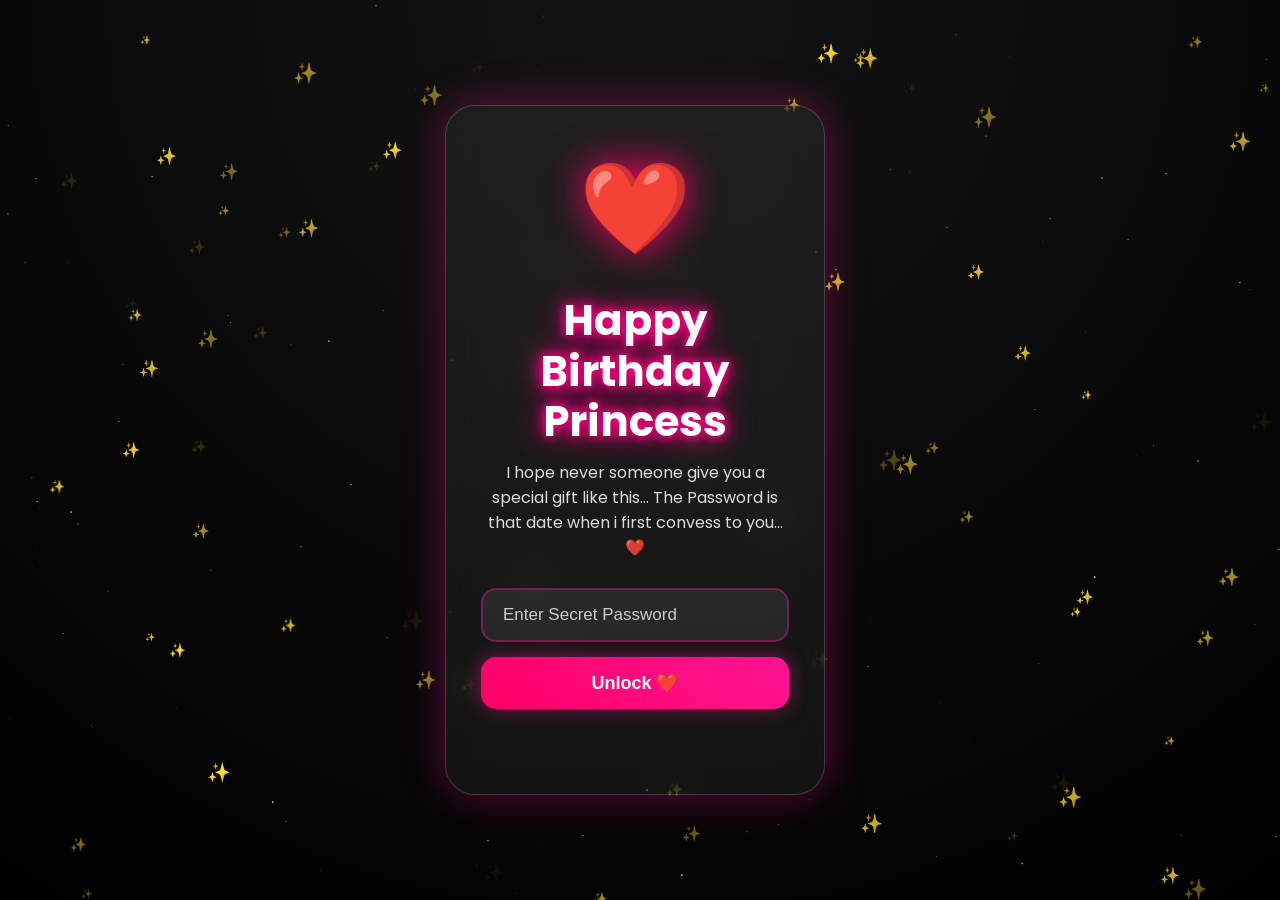
<file: Happy Birthday Sam/index.html>
<!DOCTYPE html>
<html lang="en">

<head>

<meta charset="UTF-8">

<meta
name="viewport"
content="width=device-width, initial-scale=1.0">

<title>

Happy Birthday Princess ❤️

</title>

<!-- CSS -->

<link
rel="stylesheet"
href="style.css">

<!-- Google Font -->

<link
rel="preconnect"
href="https://fonts.googleapis.com">

<link
rel="preconnect"
href="https://fonts.gstatic.com"
crossorigin>

<link
href="https://fonts.googleapis.com/css2?family=Poppins:wght@300;400;500;600;700;800&display=swap"
rel="stylesheet">

</head>

<body>

<!-- =========================== -->
<!-- BACKGROUND ANIMATION LAYERS -->
<!-- =========================== -->

<div id="background">

<div id="stars"></div>

<div id="sparkles"></div>

<div id="flowers"></div>

<div id="hearts"></div>

</div>

<!-- =========================== -->
<!-- MAIN CONTAINER -->
<!-- =========================== -->

<div class="container">

<div class="glass">

<!-- MAIN HEART -->

<div class="heart-area">

<div class="main-heart">

❤️

</div>

</div>

<!-- TITLE -->

<h1 class="title">

Happy Birthday

<br>

Princess

</h1>

<!-- SUB TITLE -->

<p class="subtitle">

I hope never someone give you a special gift like this...
The Password is that date when i first convess to you...❤️

</p>

<!-- PASSWORD BOX -->

<div class="password-box">

<input

type="password"

id="password"

placeholder="Enter Secret Password">

<button id="unlockBtn">
Unlock ❤️
</button>

<p id="message">

</p>

</div>

<!-- NEXT BUTTON -->

<button

id="nextButton"

onclick="nextPage()">

Click Here For Next Step 🌹

</button>

</div>

</div>

<!-- BACKGROUND MUSIC -->

<audio

id="bgMusic"

loop>

<source src="music/song.mp3" type="audio/mpeg">

</audio>

<!-- JAVASCRIPT -->

<script src="script.js"></script>

</body>

</html>0
</file>
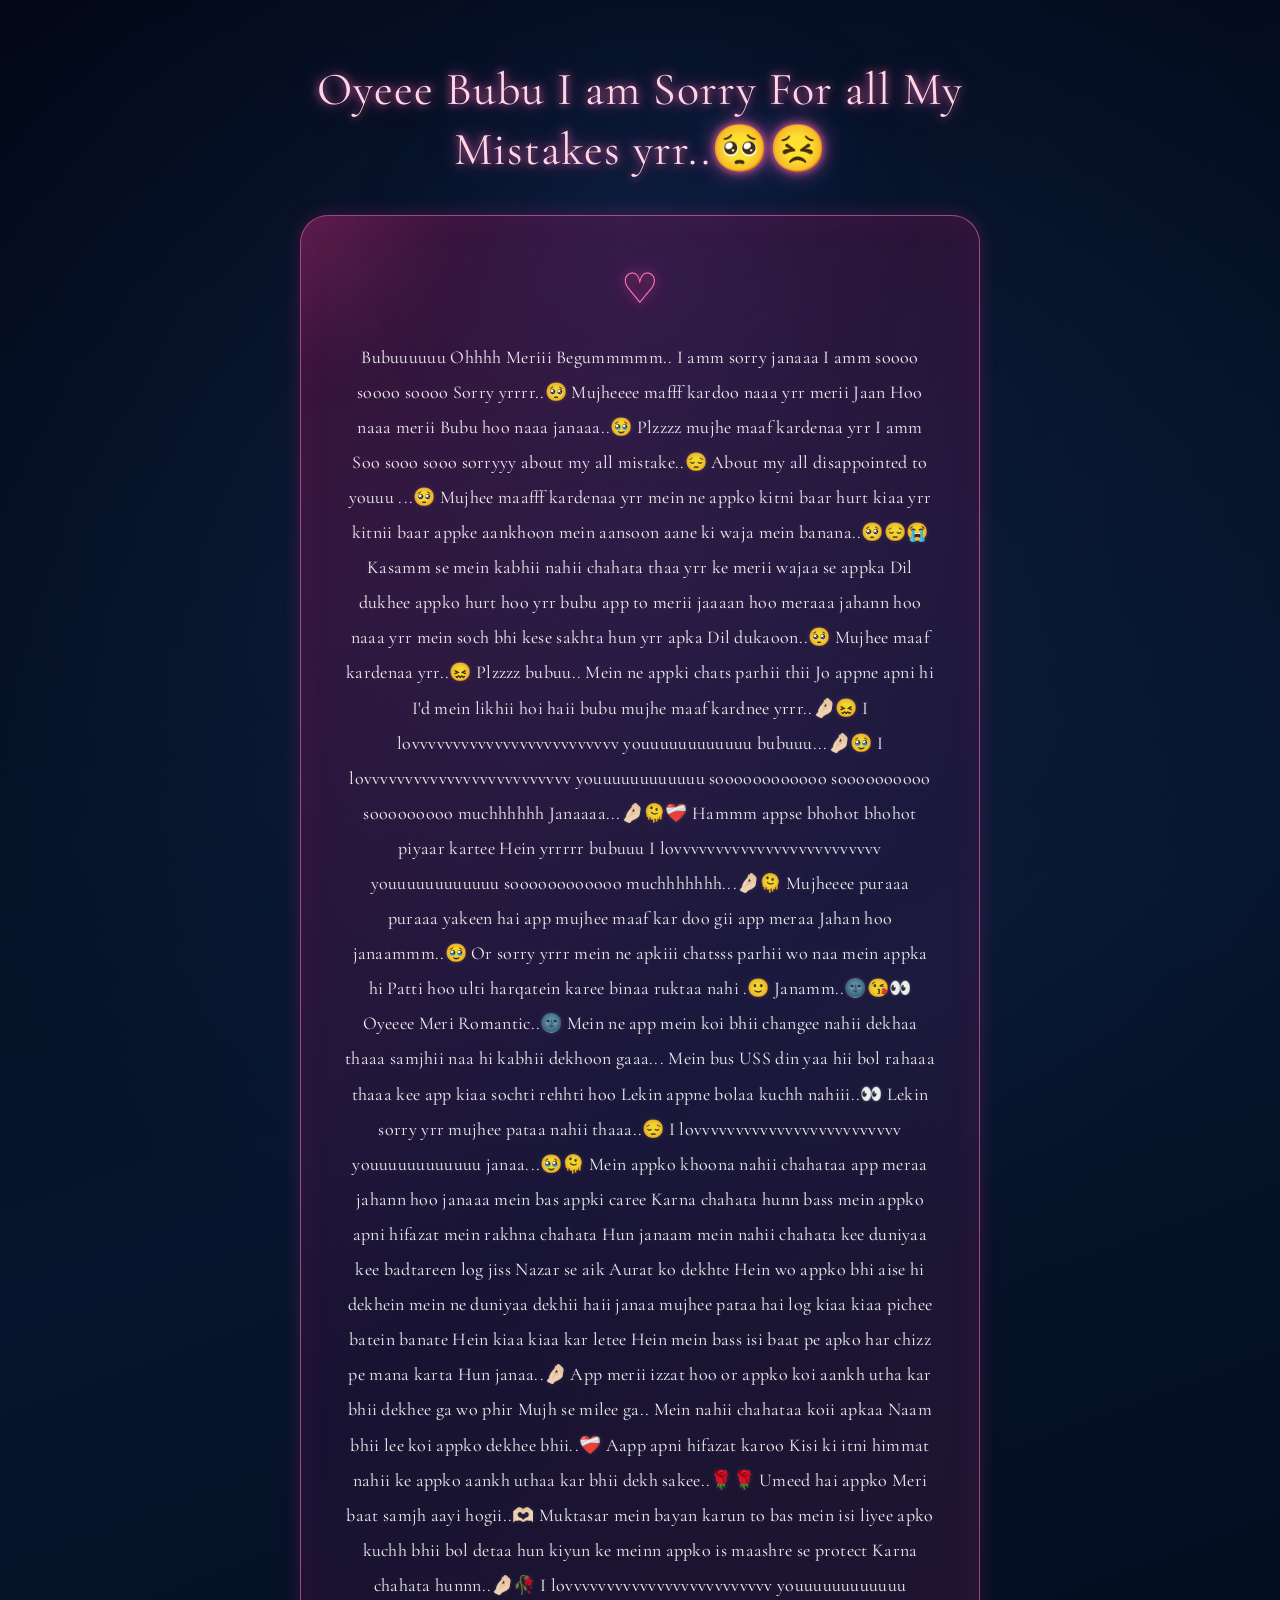
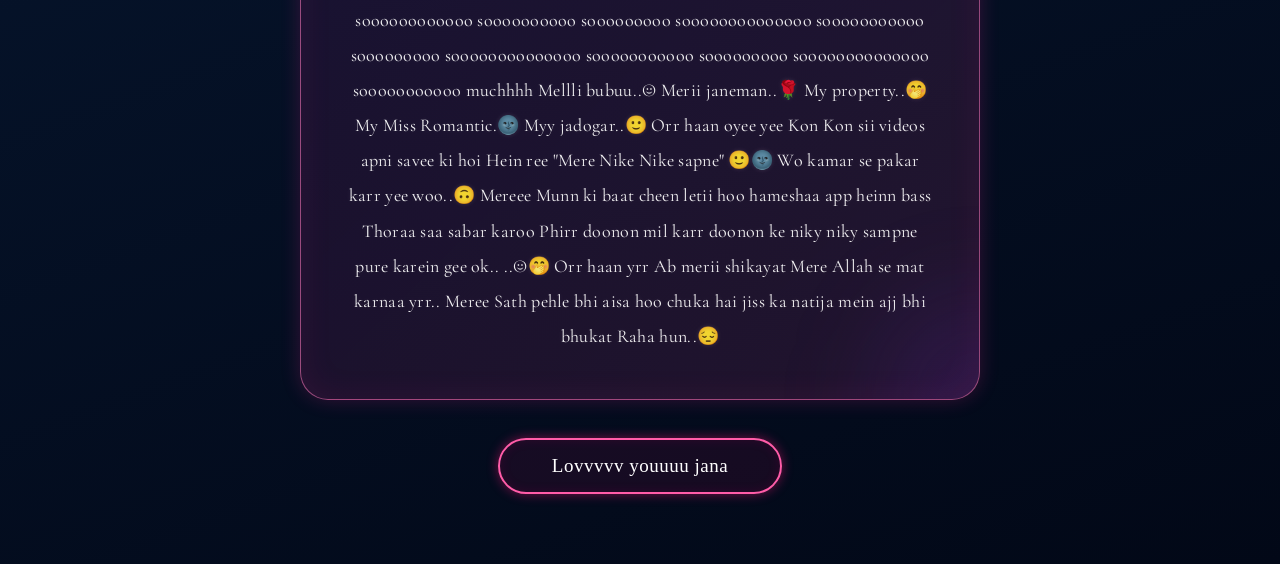
<file: Happy Birthday Sam/page10.html>
<!DOCTYPE html>
<html lang="en">

<head>
    <meta charset="UTF-8">
    <meta name="viewport" content="width=device-width, initial-scale=1.0">

    <title>Oyeee Bubu  I am Sorry For all My Mistakes yrr..🥺😣</title>

<link
    href="https://fonts.googleapis.com/css2?family=Cormorant+Garamond:wght@400;500;600;700&display=swap"
    rel="stylesheet"
>

<link rel="stylesheet" href="page10.css">
</head>

<body>

    <!-- FALLING HEARTS -->
    <div id="heart-container"></div>


    <!-- PAGE CONTENT -->
    <main class="page10-content">

        <!-- PREMIUM TITLE -->
        <h1 class="page10-title">
            Oyeee Bubu  I am Sorry For all My Mistakes yrr..🥺😣
        </h1>


        <!-- APOLOGY PARAGRAPH BOX -->
        <div class="apology-box">

            <div class="apology-heart">♡</div>

            <p>
              Bubuuuuuu Ohhhh Meriii Begummmmm..
I amm sorry janaaa I amm soooo soooo soooo Sorry yrrrr..🥺
Mujheeee mafff kardoo naaa yrr merii Jaan Hoo naaa merii Bubu hoo naaa janaaa..🥹
Plzzzz mujhe maaf kardenaa yrr I amm Soo sooo sooo sorryyy about my all mistake..😔
About my all disappointed to youuu ...🥺
Mujhee maafff kardenaa yrr mein ne appko kitni baar hurt kiaa yrr kitnii baar appke aankhoon mein aansoon aane ki waja mein banana..🥺😔😭
Kasamm se mein kabhii nahii chahata thaa yrr ke merii wajaa se appka Dil dukhee appko hurt hoo yrr bubu app to merii jaaaan hoo meraaa jahann hoo naaa yrr mein soch bhi kese sakhta hun yrr apka Dil dukaoon..🥺
Mujhee maaf kardenaa yrr..😖
Plzzzz bubuu..
Mein ne appki chats parhii thii Jo appne apni hi I'd mein likhii hoi haii bubu mujhe maaf kardnee yrrr..🤌🏻😖
I lovvvvvvvvvvvvvvvvvvvvvvvvv youuuuuuuuuuuu bubuuu...🤌🏻🥹
I lovvvvvvvvvvvvvvvvvvvvvvvvv youuuuuuuuuuuu soooooooooooo soooooooooo sooooooooo muchhhhhh Janaaaa...🤌🏻🫠❤️‍🩹
Hammm appse bhohot bhohot piyaar kartee Hein yrrrrr bubuuu I lovvvvvvvvvvvvvvvvvvvvvvvvv youuuuuuuuuuuu soooooooooooo muchhhhhhh...🤌🏻🫠
Mujheeee puraaa puraaa yakeen hai app mujhee maaf kar doo gii app meraa Jahan hoo janaammm..🥹
Or sorry yrrr mein ne apkiii chatsss parhii wo naa mein appka hi Patti hoo ulti harqatein karee binaa ruktaa nahi .🙂
Janamm..🌚😘👀
Oyeeee Meri Romantic..🌚
Mein ne app mein koi bhii changee nahii dekhaa thaaa samjhii naa hi kabhii dekhoon gaaa...
Mein bus USS din yaa hii bol rahaaa thaaa kee app kiaa sochti rehhti hoo Lekin appne bolaa kuchh nahiii..👀
Lekin sorry yrr mujhee pataa nahii thaaa..😔
I lovvvvvvvvvvvvvvvvvvvvvvvvv youuuuuuuuuuuu janaa...🥹🫠
Mein appko khoona nahii chahataa app meraa jahann hoo janaaa mein bas appki caree Karna chahata hunn bass mein appko apni hifazat mein rakhna chahata Hun janaam mein nahii chahata kee duniyaa kee badtareen log jiss Nazar se aik Aurat ko dekhte Hein wo appko bhi aise hi dekhein mein ne duniyaa dekhii haii janaa mujhee pataa hai log kiaa kiaa pichee batein banate Hein kiaa kiaa kar letee Hein mein bass isi baat pe apko har chizz pe mana karta Hun janaa..🤌🏻
App merii izzat hoo or appko koi aankh utha kar bhii dekhee ga wo phir Mujh se milee ga..
Mein nahii chahataa koii apkaa Naam bhii lee koi appko dekhee bhii..❤️‍🩹
Aapp apni hifazat karoo Kisi ki itni himmat nahii ke appko aankh uthaa kar bhii dekh sakee..🌹🌹
Umeed hai appko Meri baat samjh aayi hogii..🫶🏻
Muktasar mein bayan karun to bas mein isi liyee apko kuchh bhii bol detaa hun kiyun ke meinn appko is maashre se protect Karna chahata hunnn..🤌🏻🥀
I lovvvvvvvvvvvvvvvvvvvvvvvvv youuuuuuuuuuuu soooooooooooo soooooooooo sooooooooo soooooooooooooo sooooooooooo sooooooooo soooooooooooooo sooooooooooo sooooooooo soooooooooooooo sooooooooooo muchhhh Mellli bubuu..☺️
Merii janeman..🌹
My property..🤭
My Miss Romantic.🌚
Myy jadogar..🙂
Orr haan oyee yee Kon Kon sii videos apni savee ki hoi Hein ree 
"Mere Nike Nike sapne"
🙂🌚
Wo kamar se pakar karr yee woo..🙃
Mereee Munn ki baat cheen letii hoo hameshaa app heinn bass Thoraa saa sabar karoo Phirr doonon mil karr doonon ke niky niky sampne pure karein gee ok.. ..☺️🤭
Orr haan yrr Ab merii shikayat Mere Allah se mat karnaa yrr..
Meree Sath pehle bhi aisa hoo chuka hai jiss ka natija mein ajj bhi bhukat Raha hun..😔
            </p>

        </div>


        <!-- NEXT BUTTON -->
        <button id="nextButton">
            Lovvvvv youuuu jana
        </button>

    </main>


    <!-- PAGE 10 JAVASCRIPT -->
    <script src="page10.js"></script>

</body>

</html>
</file>
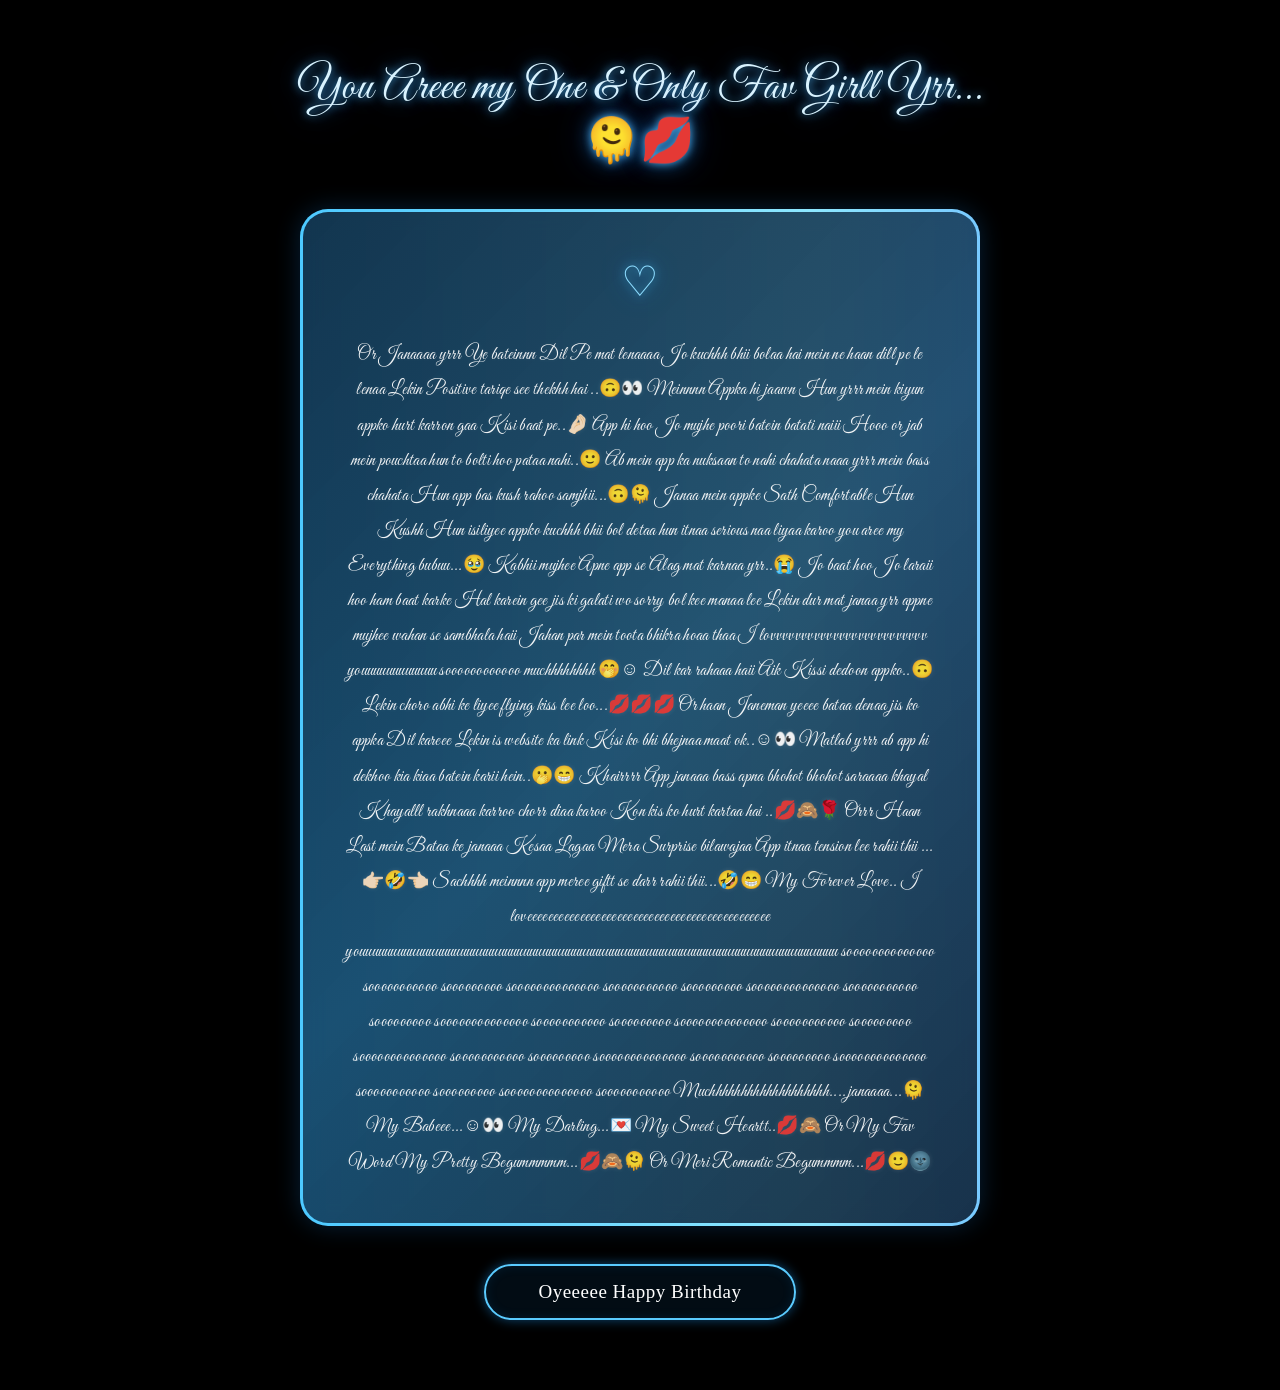
<file: Happy Birthday Sam/page11.html>
<!DOCTYPE html>
<html lang="en">

<head>
    <meta charset="UTF-8">
    <meta name="viewport" content="width=device-width, initial-scale=1.0">

    <title>Something on My Heart</title>
    
    <link
    href="https://fonts.googleapis.com/css2?family=Great+Vibes&display=swap"
    rel="stylesheet"
>

    <link rel="stylesheet" href="page11.css">
</head>

<body>

    <!-- FALLING HEARTS -->
    <div id="heart-container"></div>
    
    <!-- SPARKLES & STARS -->
<div id="sparkle-container"></div>


    <!-- PAGE CONTENT -->
    <main class="page11-content">

        <!-- TITLE -->
        <h1 class="page11-title">
            You Areee my One & Only Fav Girll Yrr...🫠💋
        </h1>


        <!-- PARAGRAPH BOX -->
        <div class="blue-letter-box">

            <div class="letter-heart">♡</div>

            <p>
              Or Janaaaa yrrr Ye bateinnn Dil Pe mat lenaaaa Jo kuchhh bhii bolaa hai mein ne haan dill pe le lenaa Lekin Positive tariqe see thekhh hai ..🙃👀
Meinnnn Appka hi jaawn Hun yrrr mein kiyun appko hurt karron gaa Kisi baat pe..🤌🏻
App hi hoo Jo mujhe poori batein batati naiii Hooo or jab mein pouchtaa hun to bolti hoo pataa nahi..🙂
Ab mein app ka nuksaan to nahi chahata naaa yrrr mein bass chahata Hun app bas kush rahoo samjhii...🙃🫠
Janaa mein appke Sath 
Comfortable Hun Kushh Hun isiliyee appko kuchhh bhii bol detaa hun itnaa serious naa liyaa karoo you aree my Everything bubuu...🥹
Kabhii mujhee Apne app se Alag mat karnaa yrr..😭
Jo baat hoo Jo laraii hoo ham baat karke Hal karein gee jis ki galati wo sorry bol kee manaa lee Lekin dur mat janaa yrr appne mujhee wahan se sambhala haii Jahan par mein toota bhikra hoaa thaa I lovvvvvvvvvvvvvvvvvvvvvvvvv youuuuuuuuuuuu soooooooooooo muchhhhhhhh 🤭☺️
Dil kar rahaaa haii Aik Kissi dedoon appko..🙃
Lekin choro abhi ke liyee flying kiss lee loo...💋💋💋
Or haan Janeman yeeee bataa denaa jis ko appka Dil kareee Lekin is website ka link Kisi ko bhi bhejnaa maat ok..☺️👀
Matlab yrrr ab app hi dekhoo kia kiaa batein karii hein..🫢😁
Khairrrr 
App janaaa bass apna bhohot bhohot saraaaa khayal Khayalll rakhnaaa karroo chorr diaa karoo Kon kis ko hurt kartaa hai ..💋🙈🌹
Orrr Haan Last mein Bataa ke janaaa Kesaa Lagaa Mera Surprise bilawajaa App itnaa tension lee rahii thii ...👉🏻🤣👈🏻
Sachhhh meinnnn app meree giftt se darr rahii thii...🤣😁
My Forever Love..
I loveeeeeeeeeeeeeeeeeeeeeeeeeeeeeeeeeeeeeeeeeeeeee youuuuuuuuuuuuuuuuuuuuuuuuuuuuuuuuuuuuuuuuuuuuuuuuuuuuuuuuuuuuuuuuuuuuuuuuuuuu soooooooooooooo sooooooooooo sooooooooo soooooooooooooo sooooooooooo sooooooooo soooooooooooooo sooooooooooo sooooooooo soooooooooooooo sooooooooooo sooooooooo soooooooooooooo sooooooooooo sooooooooo soooooooooooooo sooooooooooo sooooooooo soooooooooooooo sooooooooooo sooooooooo soooooooooooooo sooooooooooo sooooooooo soooooooooooooo sooooooooooo 
Muchhhhhhhhhhhhhhhhhhh....janaaaa...🫠
My Babeee...☺️👀
My Darling...💌
My Sweet Heartt..💋🙈
Or My Fav Word
My Pretty Begummmmm...💋🙈🫠
Or Meri Romantic Begummmm...💋🙂🌚
            </p>

        </div>


        <!-- NEXT BUTTON -->
        <button id="nextButton">
            Oyeeeee Happy Birthday
        </button>

    </main>


    <!-- PAGE 11 JAVASCRIPT -->
    <script src="page11.js"></script>

</body>

</html>
</file>
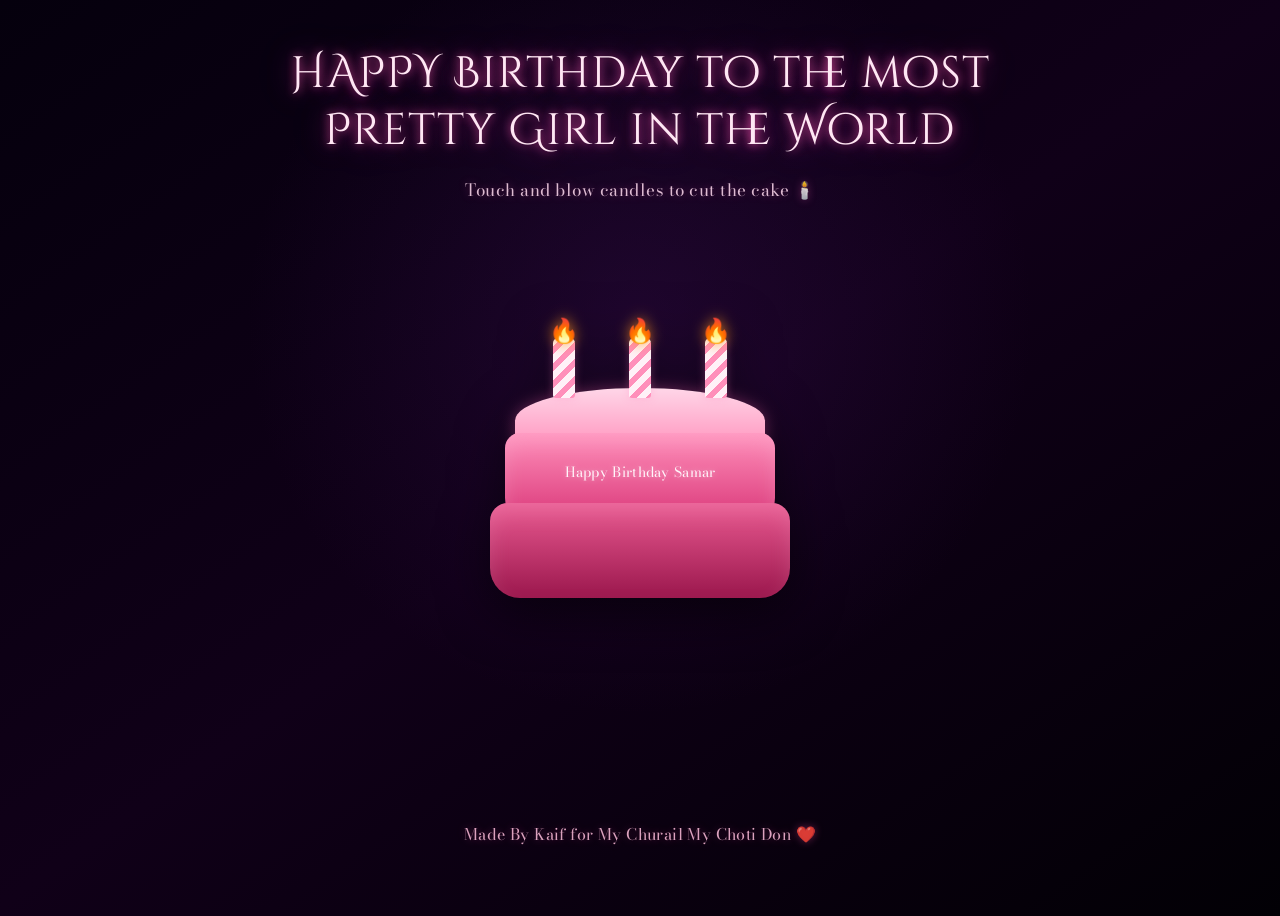
<file: Happy Birthday Sam/page12.html>
<!DOCTYPE html>
<html lang="en">

<head>
    <meta charset="UTF-8">

    <meta
        name="viewport"
        content="width=device-width, initial-scale=1.0"
    >

    <title>Happy Birthday Samar ❤️</title>
    <link
    href="https://fonts.googleapis.com/css2?family=Bodoni+Moda:opsz,wght@6..96,400;6..96,500;6..96,600;6..96,700&family=Cinzel+Decorative:wght@400;700;900&display=swap"
    rel="stylesheet"
>

    <link
        rel="stylesheet"
        href="page12.css"
    >
</head>

<body>

    <!-- ======================================
         PREMIUM BACKGROUND
    ======================================= -->

    <div id="particle-container"></div>

    <div id="heart-container"></div>


    <!-- ======================================
         PAGE CONTENT
    ======================================= -->

    <main class="birthday-content">


        <!-- MAIN TITLE -->

        <h1 class="birthday-title">
            HAPPY Birthday to the most Pretty Girl in the World
        </h1>


        <!-- SUBTITLE / NOTE -->

        <p class="candle-note">
            Touch and blow candles to cut the cake 🕯️
        </p>


        <!-- ==================================
             CAKE AREA
        =================================== -->

        <section class="cake-area">

            <!-- Cake -->

            <div class="cake">


                <!-- Cake writing -->

                <div class="cake-message">
                    Happy Birthday Samar
                </div>


                <!-- Candles -->

                <div class="candles">


                    <!-- Candle 1 -->

                    <div
                        class="candle"
                        data-candle="1"
                    >

                        <div class="flame">
                            🔥
                        </div>

                        <div class="candle-body"></div>

                    </div>


                    <!-- Candle 2 -->

                    <div
                        class="candle"
                        data-candle="2"
                    >

                        <div class="flame">
                            🔥
                        </div>

                        <div class="candle-body"></div>

                    </div>


                    <!-- Candle 3 -->

                    <div
                        class="candle"
                        data-candle="3"
                    >

                        <div class="flame">
                            🔥
                        </div>

                        <div class="candle-body"></div>

                    </div>

                </div>


                <!-- Cake layers -->

                <div class="cake-top"></div>

                <div class="cake-middle"></div>

                <div class="cake-bottom"></div>

            </div>

        </section>


        <!-- ==================================
             EMOTIONAL MESSAGE
             HIDDEN UNTIL ALL CANDLES OUT
        =================================== -->

        <div
            id="birthday-message"
            class="birthday-message"
        >

            <p>
               & one moree Happy Birthdayy too thee mostt mosttttt Mosttrtr Preety personnn In theee Worldd...
            </p>

        </div>


        <!-- ==================================
             FINAL SIGNATURE
        =================================== -->

        <p class="made-by">
            Made By <span>Kaif</span> for My Churail
My Choti Don ❤️
        </p>


    </main>


    <!-- PAGE 12 JAVASCRIPT -->

    <script src="page12.js"></script>

</body>

</html>
</file>
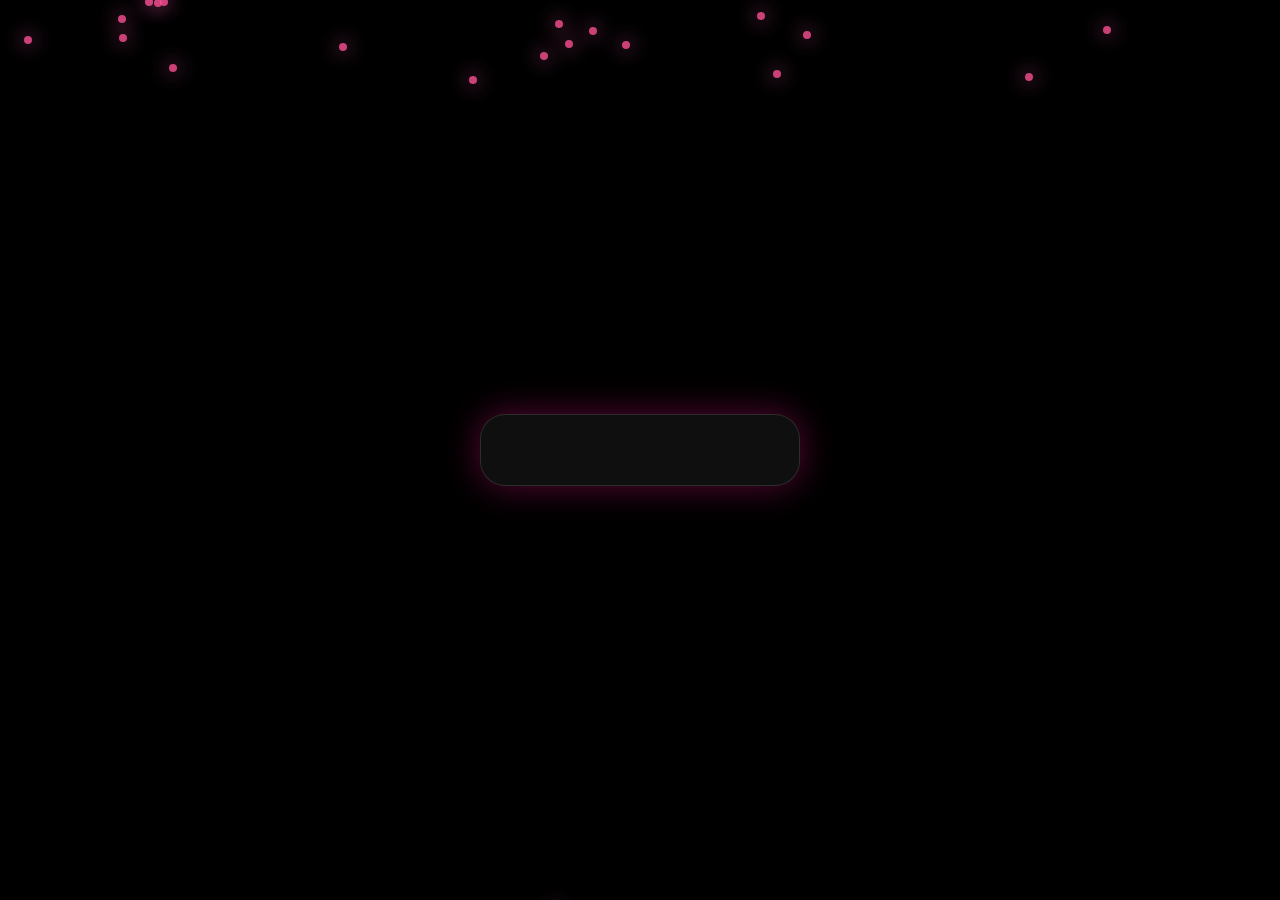
<file: Happy Birthday Sam/page2.html>
<!DOCTYPE html>
<html lang="en">

<head>

<meta charset="UTF-8">

<meta name="viewport"
content="width=device-width, initial-scale=1.0">

<title>Our Story ❤️</title>

<link rel="stylesheet"
href="page2.css">

<link rel="preconnect"
href="https://fonts.googleapis.com">

<link rel="preconnect"
href="https://fonts.gstatic.com"
crossorigin>

<link href="https://fonts.googleapis.com/css2?family=Poppins:wght@300;400;600;700;800&display=swap"
rel="stylesheet">

</head>

<body>

<div id="background">

<div id="stars"></div>

<div id="sparkles"></div>

<div id="flowers"></div>

<div id="hearts"></div>

</div>

<div class="container">

<div class="glass">

<h1 id="title">

You are My Luck Janeman ❤️

</h1>

<p id="subtitle">

Thank You Soo Much To Enter in my life 🌹

</p>

<button id="showBtn">

Lovvvvv youuu Bubu.💋

</button>

<div id="letter">

<p>
Soo Mr's Kaif 
You think 8 months are very less???
246 Days..👀
5904 Hours...🫠
354240 Minutes...🥹
21254400 Sec...🫶🏼👀
21254400000 Mili Sec...🥹😭
Is it Less Janeman...😭
Every Moment Every Timee is sooo soooo soooo Special for mee 🤌🏼🫂
I loveeeeeee youuuu lovvvvvvvvvv youuuuuuuu lovvvvvvvv youuuuuuu muchhhhhhh Mellaa Bachawww Meriiii Piyaari Sii Begummmmm jii Myyy Jaan....🥹😭🫠👀

❤️❤️❤️

</p>

</div>

<button id="nextBtn">

Bol Lovv you Too..🙃

</button>

</div>

</div>

<script src="page2.js"></script>

</body>

</html><audio id="bgMusic" autoplay loop>
    <source src="music/song.mp3" type="audio/mpeg">
</audio>
</file>
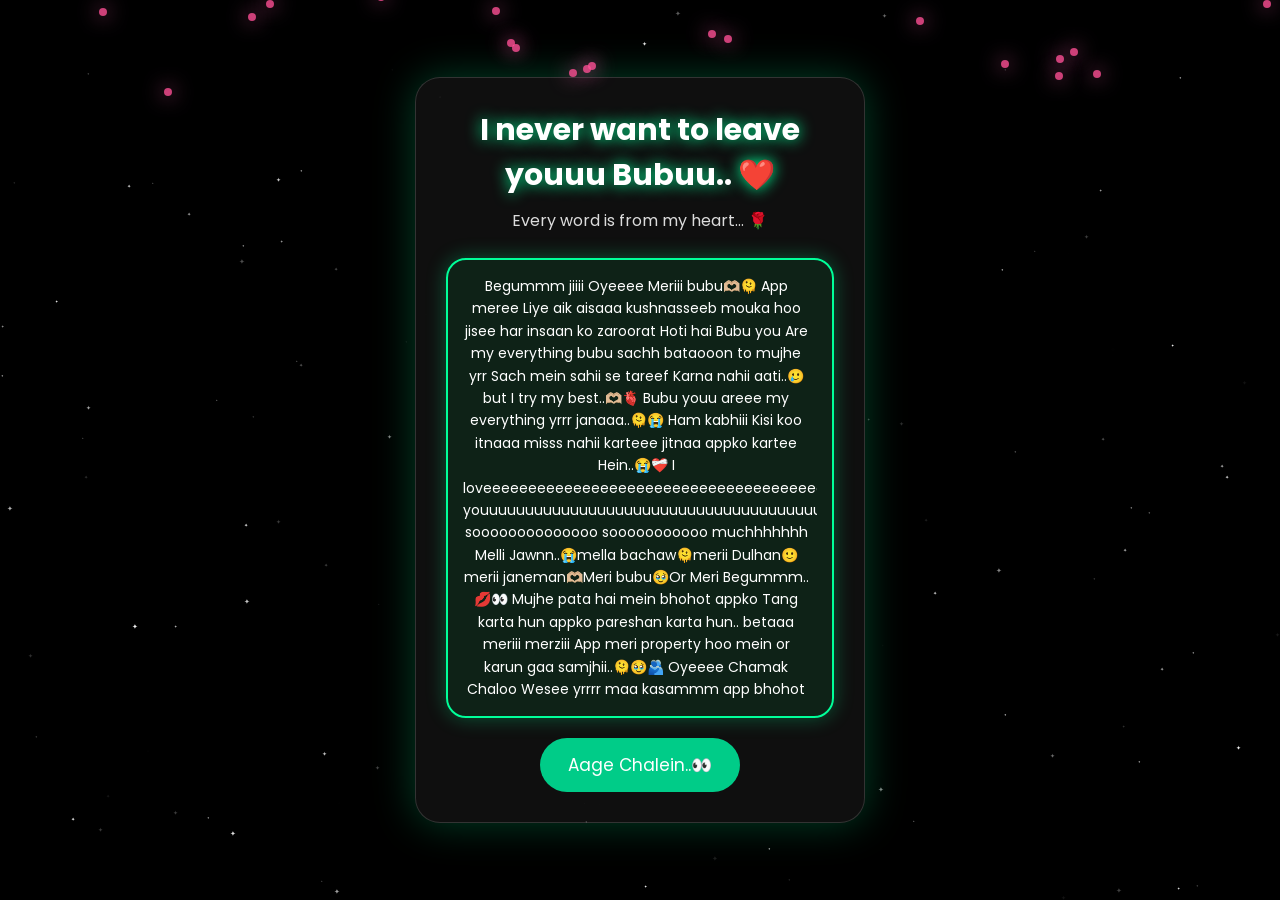
<file: Happy Birthday Sam/page3.html>
<!DOCTYPE html>
<html lang="en">

<head>

<meta charset="UTF-8">

<meta name="viewport"
content="width=device-width, initial-scale=1.0">

<title>When you smilee i see that my world ,my universe is awekining and become Happy.. ❤️</title>

<link rel="stylesheet"
href="page3.css">

<link rel="preconnect"
href="https://fonts.googleapis.com">

<link rel="preconnect"
href="https://fonts.gstatic.com"
crossorigin>

<link href="https://fonts.googleapis.com/css2?family=Poppins:wght@300;400;600;700;800&display=swap"
rel="stylesheet">

</head>

<body>

<!-- PAGE 3 MUSIC -->
<audio id="pageMusic" loop preload="auto" playsinline>
    <source src="music/pagering3.mp3" type="audio/mpeg">
</audio>

<script>
document.addEventListener("click", function startMusic() {

    const music = document.getElementById("pageMusic");

    if (music) {
        music.play().then(function() {
            console.log("Page 3 music started ❤️");
        }).catch(function(error) {
            console.log("Music could not start:", error);
        });
    }

    document.removeEventListener("click", startMusic);

}, { once: true });
</script>


<!-- Background -->

<div id="background">

    <div id="stars"></div>

    <div id="sparkles"></div>

    <div id="flowers"></div>

    <div id="hearts"></div>

</div>


<!-- Main Container -->

<div class="container">

    <div class="glass">

        <h1 id="title">
            I never want to leave youuu Bubuu.. ❤️
        </h1>

        <p id="subtitle">
            Every word is from my heart... 🌹
        </p>


        <div id="letter">

            <div id="letterContent">

                <p>
Begummm jiiii Oyeeee Meriii bubu🫶🏼🫠
App meree Liye aik aisaaa kushnasseeb mouka hoo jisee har insaan ko zaroorat Hoti hai Bubu you Are my everything bubu sachh bataooon to mujhe yrr Sach mein sahii se tareef Karna nahii aati..🥲 but I try my best..🫶🏼🫀
Bubu youu areee my everything yrrr janaaa..🫠😭
Ham kabhiii Kisi koo itnaaa misss nahii karteee jitnaa appko kartee Hein..😭❤️‍🩹
I loveeeeeeeeeeeeeeeeeeeeeeeeeeeeeeeeeeeeeeeeeeeeee youuuuuuuuuuuuuuuuuuuuuuuuuuuuuuuuuuuuuuuuuuuuuuuuuuuuuuuuuuuuuuuuuuuuuuuuuuuu soooooooooooooo sooooooooooo muchhhhhhh Melli Jawnn..😭mella bachaw🫠merii Dulhan🙂 merii janeman🫶🏼Meri bubu🥹Or Meri Begummm..💋👀
Mujhe pata hai mein bhohot appko Tang karta hun appko pareshan karta hun..
betaaa meriii merziii App meri property hoo mein or karun gaa samjhii..🫠🥹🫂
Oyeeee Chamak Chaloo Wesee yrrrr maa kasammm app bhohot bhohot sundharr lagtii hoo Blackk Sareee meinn hayeeee meinn too dekhh ke hi pagall hogayaa thaa...💋👀
bakii mazakk ke ilawaaa I amm sorry janaa i am sooo soo Sorry My every mistake jo Bhi merii galtiyann hein plzzz maaf kardenaa mein appka hi patti hun naa app hi mera laad nahi uthaoo gi to kon uthayee ga..
Wese aik baat boloon Buraa mat manna meri sasoo maa ne baraa hi Piyaara Item paida kia hai Waise..🌚🫠🥹🫂👀🫀
Mazakk kar rahaaa tha samjhii..🫠🫂
                </p>

            </div>

        </div>


        <button id="nextBtn">
            Aage Chalein..👀
        </button>


    </div>

</div>


<!-- PAGE 3 JAVASCRIPT -->
<script src="page3.js"></script>

</body>
</html>
</file>
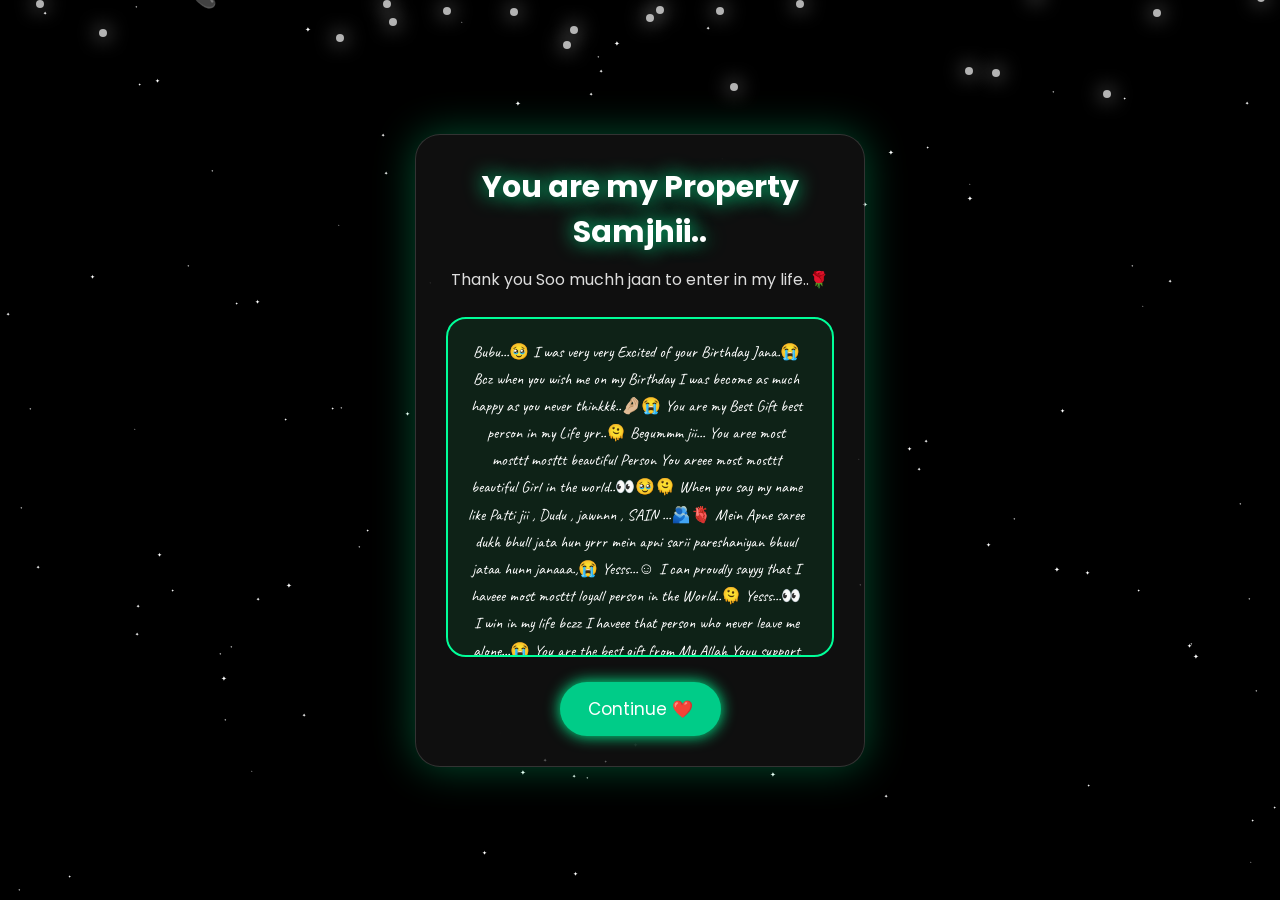
<file: Happy Birthday Sam/page4.html>
<!DOCTYPE html>
<html lang="en">

<head>

<meta charset="UTF-8">

<meta name="viewport"
content="width=device-width, initial-scale=1.0">

<title>Thankkk youuu Soo much jan to enter in my life.. </title>

<link rel="stylesheet" href="page4.css">

<link rel="preconnect"
href="https://fonts.googleapis.com">

<link rel="preconnect"
href="https://fonts.gstatic.com"
crossorigin>

<link href="https://fonts.googleapis.com/css2?family=Caveat:wght@500;700&family=Poppins:wght@300;400;600;700&display=swap" rel="stylesheet">

</head>

<body>

<!-- Background -->

<div id="background">

<div id="stars"></div>

<div id="sparkles"></div>

<div id="flowers"></div>

<div id="hearts"></div>

</div>

<!-- Main -->

<div class="container">

<div class="glass">

<h1 id="title">

You are my Property Samjhii..

</h1>

<p id="subtitle">

Thank you Soo muchh jaan to enter in my life..🌹

</p>

<div id="letter">

    <div id="letterContent">

        <p>

          

            Bubu...🥹
I was very very Excited of your Birthday Jana.😭
Bcz when you wish me on my Birthday I was become as much happy as you never thinkkk..🤌🏼😭
You are my Best Gift best person in my Life yrr..🫠
Begummm jii...
You aree most mosttt mosttt beautiful Person You areee most mosttt beautiful Girl in the world..👀🥹🫠
When you say my name like Patti jii , Dudu , jawnnn , SAIN ...🫂🫀
Mein Apne saree dukh bhull jata hun yrrr mein apni sarii pareshaniyan bhuul jataa hunn janaaa.,😭
Yesss...☺️
I can proudly sayyy that I haveee most mosttt loyall person in the World..🫠
Yesss...👀
I win in my life bczz I haveee that person who never leave me alone...😭
You are the best gift from My Allah Youu support me in my every Situation..🫠😭
Yes...😭
Allah Givee my Happiness from youuu janaa...🥹
Wo baat Alag haii ke har hafteee Hamari sahii ki laradii hotiii haii Lekin koi bhi Lardaii ke baat Kisi ko chortaa nahi balke maafi Mang ke wapiss aajata hai...🥹
Begummmmm jiii yehiii aik sachee Piyaar ki Nishani haii...🥹😭
Mujheee umeed hai app mujhe kabhi akela nahi choro gi kabhii mujhe khooo nahi paooo giii Janaa...🥹🫠👀
Oyeeeee Meriii Piyaari siii Begummm jii..🫠😭🥹
I loveeeeeeee youuuuuuuu sooo sooo muchhhh Jaann...💋
Ham appse itna piyaar karte heinn jitnaa app sochhh bhii nahi sakhtii bass itnaa samjh lijiyee ke Jo piyaar app hamara dekhtii heinn wo Sirf or Sirf 40 percent haii..🙂🙃
Meinnn bayaan nahii karsakhtaa yrrr app kitnii piyaari hoo .🫠
Or appki Aankhein ufff Katilanaa..💘❤️‍🩹
App meree liyeee aik aisii duaa hoo jisse mein hasill naa honaa tak Apne Rab se mangta rahun ga..🤌🏼🥹
Oor to Orr ham appko bataa bhii nahii sakhtee kee apko Kitna misss kartee Hein kitnii baar appko yaad karte heinn janaaa ...😭💌
I missssssssssssssssssssssssssssssssaassssassssssssssssss youuuuuuuuuuuuuuuuuuuuuuuuuuuuuuuuuuuuuuuuuuuuuuuuuuuuuuuuuuuuuuuuuuuuuuuuuuuu soooooooooooooo muchhhhhhhhhhhhh bubuuuuu 😭❤️‍🩹
Melli jaaan...
Mujheee nahii pataaa ke appko meraaa ye gift Pasand Aaye ga yaa nahiii lekinnn mein ne Sirf appke liyeee ye sab Kuch kiaa haii warna mein Kisi ko itne efforts nahii detaa Jana..😭

            ❤️❤️❤️

        </p>

    </div>

</div>

<button id="nextBtn">

Continue ❤️


</div>

</div>

<script src="page4.js"></script>

</body>

</html>
</file>
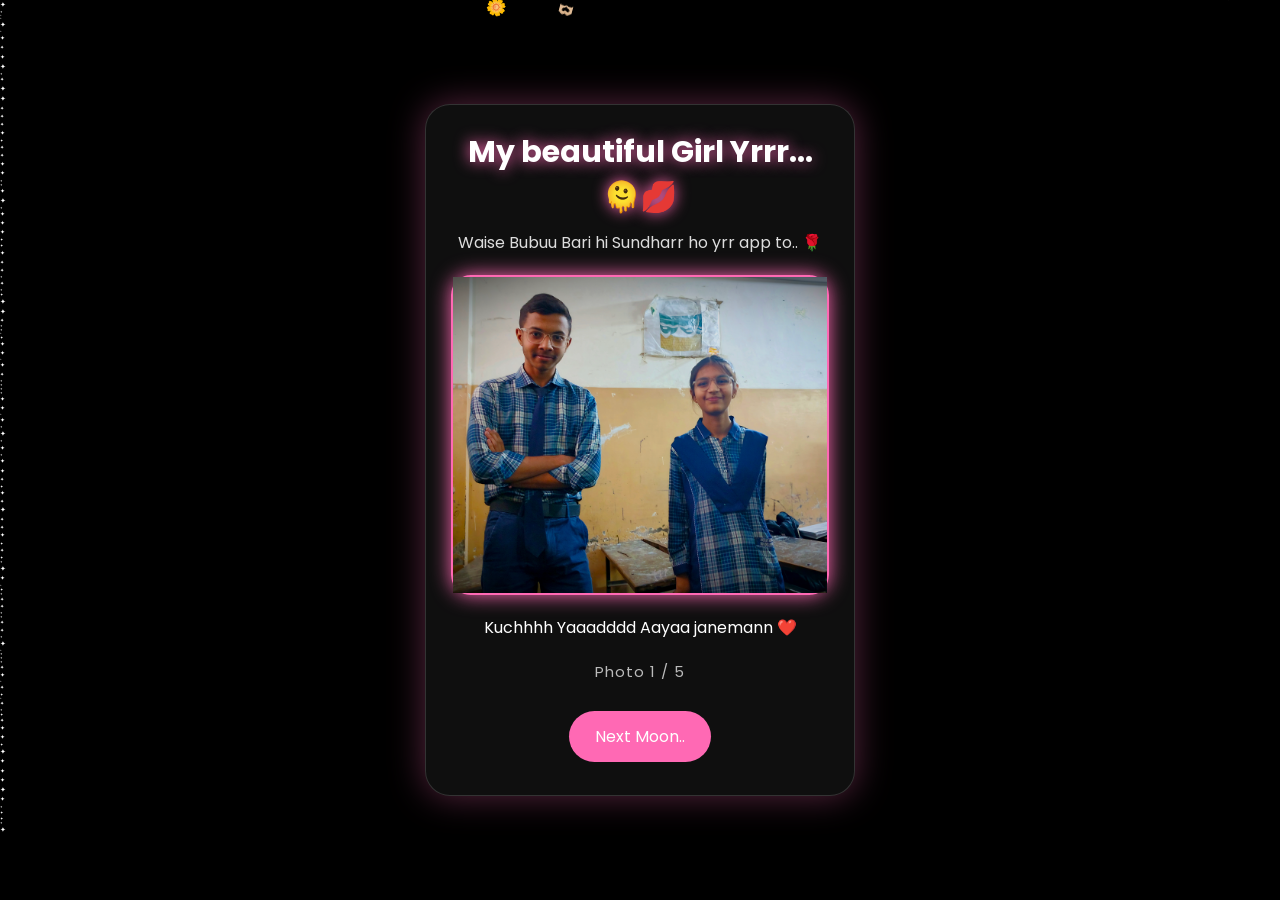
<file: Happy Birthday Sam/page5.html>
<!DOCTYPE html>
<html lang="en">

<head>

<meta charset="UTF-8">

<meta name="viewport"
content="width=device-width, initial-scale=1.0">

<title>Our Beautiful Memories❤️</title>

<link rel="stylesheet"
href="page5.css">

<link rel="preconnect"
href="https://fonts.googleapis.com">

<link rel="preconnect"
href="https://fonts.gstatic.com"
crossorigin>

<link href="https://fonts.googleapis.com/css2?family=Poppins:wght@300;400;600;700;800&display=swap"
rel="stylesheet">

</head>

<body>

<!-- Background -->

<div id="background">

<div id="stars"></div>

<div id="sparkles"></div>

<div id="flowers"></div>

<div id="hearts"></div>

</div>

<!-- Main -->

<div class="container">

<div class="glass">

<h1 id="title">
My beautiful Girl Yrrr...🫠💋

</h1>

<p id="subtitle">

Waise Bubuu Bari hi Sundharr ho yrr app to.. 🌹

</p>

<div class="photoBox">

<img

id="memoryPhoto"

src="images/photo1.jpg"

alt="Memory">

</div>

<p id="photoText">

The beginning of our beautiful journey ❤️

</p>
<p id="photoCount">

Photo 1 / 5

</p>

<button id="nextPhoto">

Next Moon..

</button>

<button id="nextPage">

Miss Pretty..💋🙃

</button>

</div>

</div>

<script src="page5.js"></script>

</body>

</html>
</file>
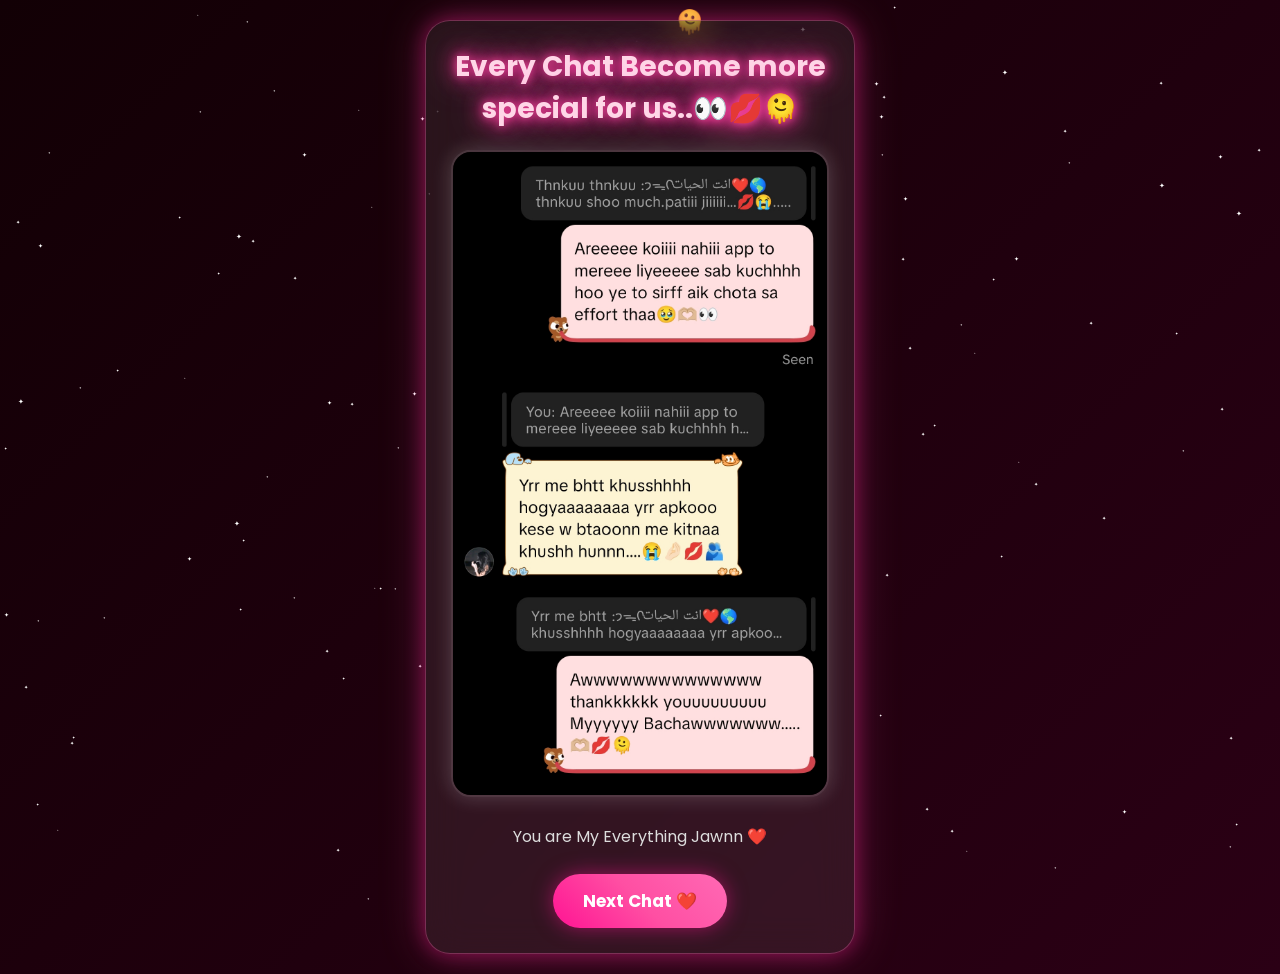
<file: Happy Birthday Sam/page6.html>
<!DOCTYPE html>
<html lang="en">

<head>

<meta charset="UTF-8">
<meta name="viewport" content="width=device-width, initial-scale=1.0">

<title>Every Chat Become more special for us..👀💋🫠 ❤️</title>

<link rel="stylesheet" href="page6.css">

<link href="https://fonts.googleapis.com/css2?family=Poppins:wght@300;400;600;700&display=swap" rel="stylesheet">

</head>

<body>

<div id="background">

<div id="stars"></div>
<div id="flowers"></div>
<div id="hearts"></div>

</div>

<div class="container">

<div class="glass">

<h1 id="title">
Every Chat Become more special for us..👀💋🫠
</h1>

<img id="chatPhoto" src="" alt="Chat Screenshot">

<p id="chatText">
Every chat with you is special ❤️
</p>

<button id="nextChat">
Next Chat ❤️
</button>

<button id="nextPage" style="display:none;">
Continue ❤️
</button>

</div>

</div>

<script src="page6.js"></script>

</body>

</html>
</file>
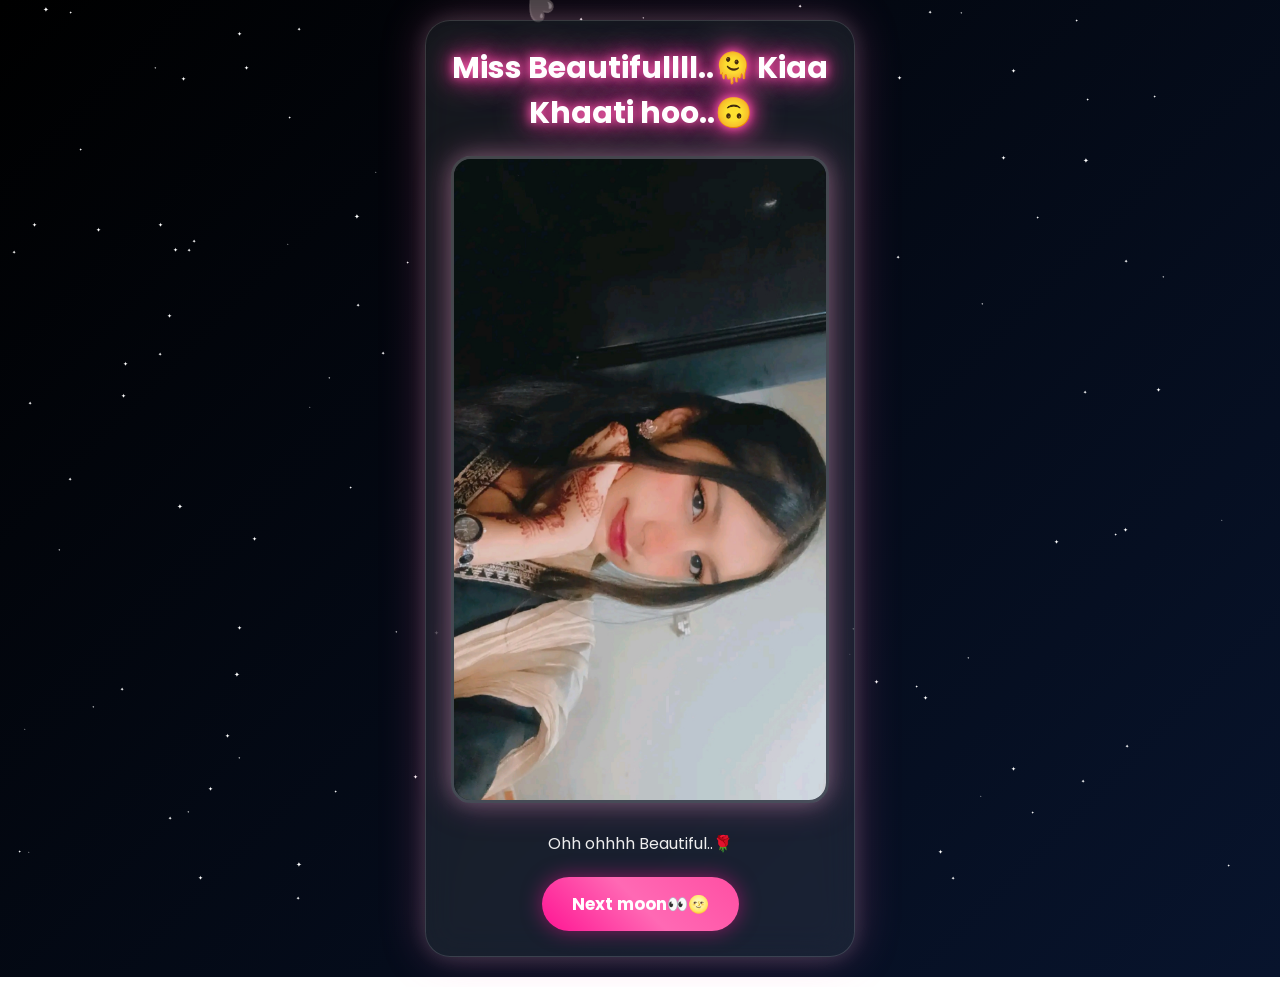
<file: Happy Birthday Sam/page7.html>
<!DOCTYPE html>
<html lang="en">

<head>

<meta charset="UTF-8">
<meta name="viewport" content="width=device-width, initial-scale=1.0">

<title>Our Beautiful Memories ❤️</title>

<link rel="stylesheet" href="page7.css">

<link href="https://fonts.googleapis.com/css2?family=Poppins:wght@300;400;600;700&display=swap" rel="stylesheet">

</head>

<body>

<div id="background">

<div id="stars"></div>

<div id="flowers"></div>

<div id="hearts"></div>

</div>

<div class="container">

<div class="glass">

<h1 id="title">
Miss Beautifullll..🫠
Kiaa Khaati hoo..🙃
</h1>

<img id="memoryPhoto" src="" alt="Memory">

<p id="photoText">
Every memory with you is priceless... ❤️
</p>

<button id="nextPhoto">
Next moon👀🌝
</button>

<button id="nextPage" style="display:none;">
Love you janu. ❤💋
</button>

</div>

</div>

<script src="page7.js"></script>

</body>

</html>
</file>
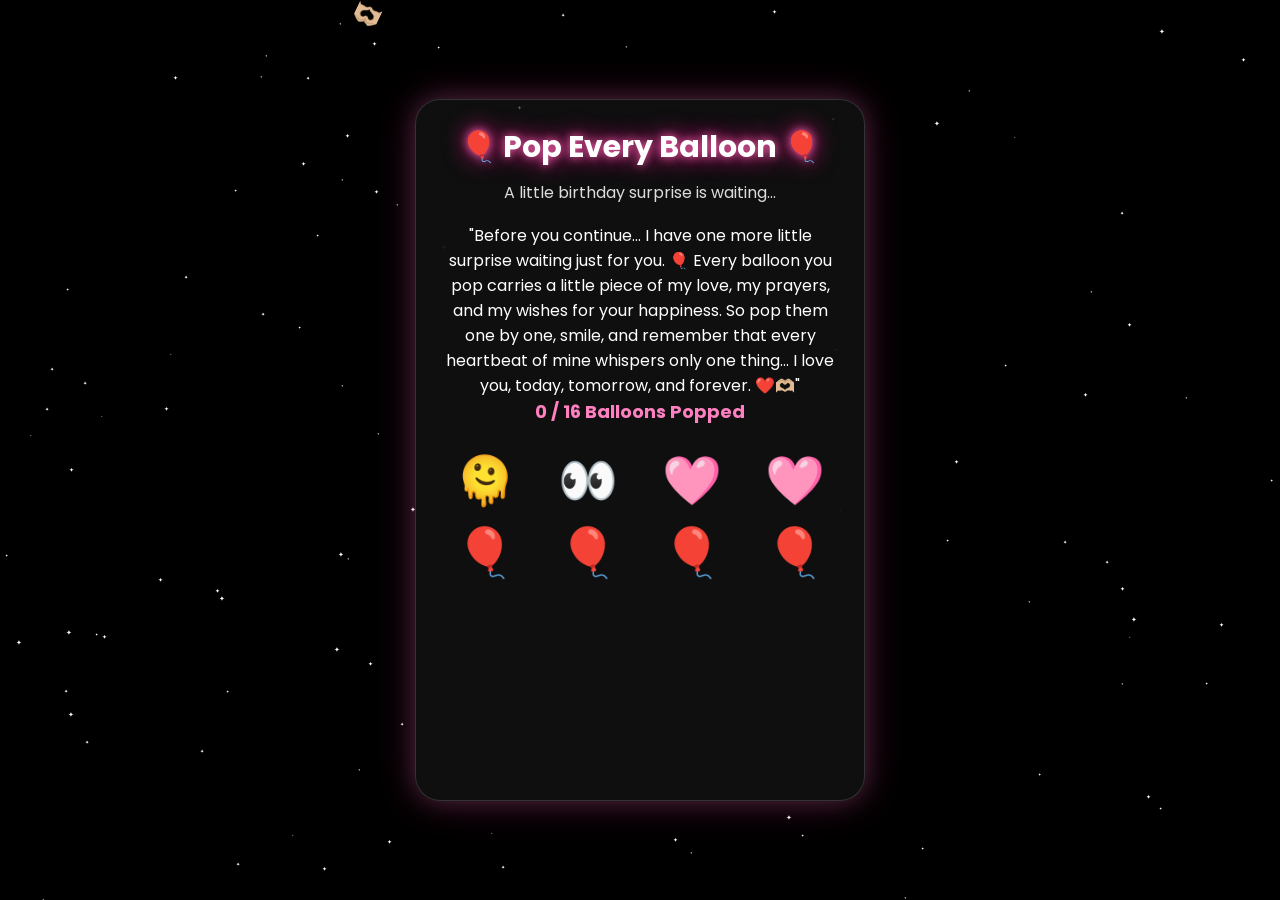
<file: Happy Birthday Sam/page8.html>
<!DOCTYPE html>
<html lang="en">

<head>

<meta charset="UTF-8">
<meta name="viewport" content="width=device-width, initial-scale=1.0">

<title>Birthday Balloon Surprise 🎈</title>

<link rel="stylesheet" href="page8.css">

<link rel="preconnect" href="https://fonts.googleapis.com">
<link rel="preconnect" href="https://fonts.gstatic.com" crossorigin>

<link href="https://fonts.googleapis.com/css2?family=Poppins:wght@300;400;600;700;800&display=swap" rel="stylesheet">

</head>

<body>

<div id="background">

<div id="stars"></div>

<div id="hearts"></div>

<div id="flowers"></div>

</div>

<div class="container">

<div class="glass">

<h1 id="title">
🎈 Pop Every Balloon 🎈
</h1>

<p id="subtitle">
A little birthday surprise is waiting...
</p>
"Before you continue... I have one more little surprise waiting just for you. 🎈 Every balloon you pop carries a little piece of my love, my prayers, and my wishes for your happiness. So pop them one by one, smile, and remember that every heartbeat of mine whispers only one thing... I love you, today, tomorrow, and forever. ❤️🫶🏼"

<div id="counter">
0 / 16 Balloons Popped
</div>

<div id="balloonArea">

</div>

<button id="nextPage" style="display:none;">
Mineee Bubu..🫠
</button>

</div>

</div>

<script src="page8.js"></script>

</body>

</html>
</file>
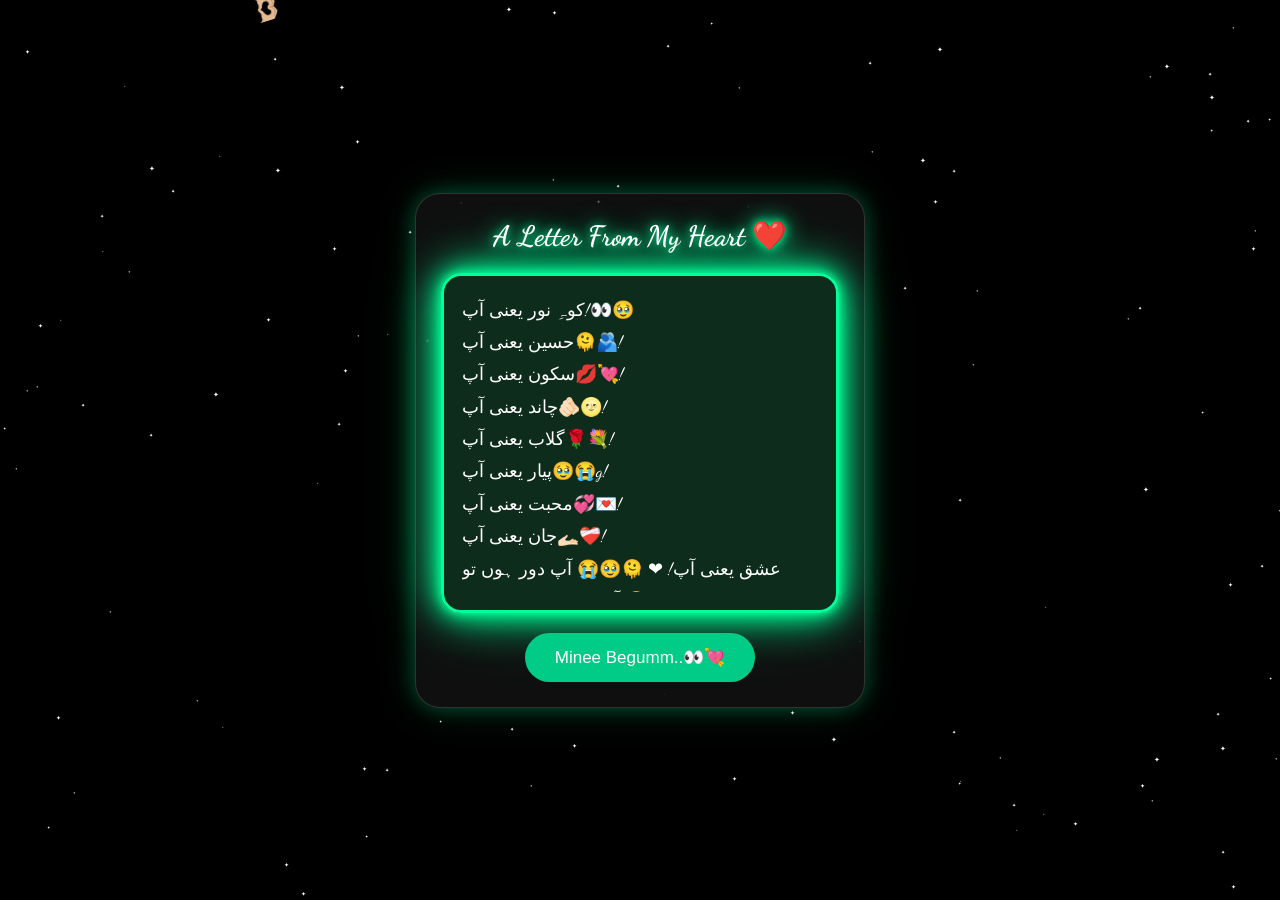
<file: Happy Birthday Sam/page9.html>
<!DOCTYPE html>
<html lang="en">

<head>

<meta charset="UTF-8">
<meta name="viewport" content="width=device-width, initial-scale=1.0">

<title>A Letter From My Heart ❤️</title>

<link rel="stylesheet" href="page9.css">

<link rel="preconnect" href="https://fonts.googleapis.com">
<link rel="preconnect" href="https://fonts.gstatic.com" crossorigin>

<link href="https://fonts.googleapis.com/css2?family=Dancing+Script:wght@700&family=Poppins:wght@300;400;600;700&display=swap"
rel="stylesheet">

</head>

<body>

<div id="background">

<div id="stars"></div>
<div id="flowers"></div>
<div id="hearts"></div>

</div>

<div class="container">

<div class="glass">

<h1 id="title">
A Letter From My Heart ❤️
</h1>

<div id="letter">

<div id="letterContent">

<p>

کوہِ نور یعنی آپ!👀🥹<br>
حسین یعنی آپ🫠🫂!<br>
سکون یعنی آپ💋💘!<br>
چاند یعنی آپ🫵🏻🌝!<br>
گلاب یعنی آپ🌹💐!<br>
پیار یعنی آپ🥹😭g!<br>
محبت یعنی آپ💞💌!<br>
جان یعنی آپ🫴🏻❤️‍🩹!<br>
عشق یعنی آپ! ❤
🫠🥹😭

آپ دور ہوں تو کوئی غم نہیں۔۔👀🫠
آپ کو بھلا دیں، ویسے ہم نہیں۔۔🫴🏻🥹😭
ملاقات نہیں ہوتی تو کیا ہوا۔۔👀🫂
آپ کی یاد بھی کسی ملاقات سے کم نہیں۔۔

Bubuu ooh Meri Begumm
I love your Face..🌝
I love your voice..😭
I love your name..🌹
I love your hair..🫠
Your Personality..🌚
Your kindness..🙂
Way you treat me..😭
The way you care..💞
When you laugh me..❤️‍🩹
When you scare me..🙂
I love your honest..🥲
I love your Loyalty..😭🫠
When you doubt me..🥹
When you say no ..🫠
"Your Beautiful Eyes.. CJ😭🫠"
I love your Jealousy..🥹
I love your Naughty..🙃
I love your Lips..💋
I love you chunks..😁
When you Look me..😭
I love your Anger..🫠
I love your care...🥹😭
I love Our Friendship..👀
I love your Smile...😭
I love your Neck..🌚
I love your hight..🙂
I love your hands..🫴🏻
I love your feet..🫶🏼
I love your eyebrows..👀
I love your Nickname..🫀
Oyeeeee Listennnn..👀
Mine bubu..🫀
Mine ready bear..🙃
Mine Peace.. 🕊️
Mine Rasmaliyoo..🫠
My Gulab Jamun..👀
My Piyara sa Bachaw..🌹
My Ikloti sii Jan .❤️‍🩹
Mine Iklota piyaar..🥹
My Ladybug..👀
My Ooli..🙃
My Bulmaa..🫶🏼
My Romantic Begum..🌚
My jaan...🌹
My First Begum..🙃
My Universe..🥹
My Ishq..🥺
My Tea..🙃
My Dudu..🫶🏼
My Everything..🤌🏼🥹
Janaaa
i just want to say (sorry) ❤️∞

Sorry for being rude sometimes
Sorry for the times I wasn't there for you
Sorry for overreacting 🥺🎀
Sorry for my mood swings
Sorry for saying things I didn't mean
Sorry for not expressing myself properly
Sorry for the misunderstandings
Sorry for everything 😭🌷

I'm truly grateful to have you in my life..
I amm Veryyy veryyyy Happy only Bcz youuu youu are my Everything janaaa mein appke aane se bhohot bhohot Kushhh hunn yrrr..🥹🫠
Plzzzzz kabhii mujhee gusse mein akela naa choraa plzz meraa Sath mat chornaa mujhee pata hai mein kabhi kabhi bhohot nakhre karta Hun..🥺
Lekinnn yrr app hi sochoo agar app mere nakhree nahi uthaoo gii to Kon uthayee gaa haan..🫠😭🫂
Meinn sirff appka Hun janaaa mere uper apnaa Haq jatlaya karoo Meri galti hoo to dant kee samjha diaa karoo Lekin chor kar naa Jana janaa..🤌🏼
I loveeeeeeeeeeeeeeeeeeeeeeeeeeeeeeeeeeeeeeeeeeeeee youuuuuuuuuuuuuuuuuuuuuuuuuuuuuuuuuuuuuuuuuuuuuuuuuuuuuuuuuuuuuuuuuuuuuuuuuuuu soooooooooooooo sooooooooooo sooooooooo soooooooooooooo sooooooooooo sooooooooo soooooooooooooo sooooooooooo sooooooooo soooooooooooooo sooooooooooo sooooooooo soooooooooooooo sooooooooooo sooooooooo soooooooooooooo sooooooooooo sooooooooo soooooooooooooo sooooooooooo sooooooooo soooooooooooooo sooooooooooo sooooooooo soooooooooooooo sooooooooooo sooooooooo soooooooooooooo sooooooooooo sooooooooo soooooooooooooo sooooooooooo sooooooooo soooooooooooooo sooooooooooo sooooooooo Muchhhhhhhhhhhhhh Mellli jaawnnn..🥹
Mella Bachaww..🫶🏼
Merii piyaari begummm..🕊️
Merii Dulhan..🫂
My Everything..👀😭
My life partner..🫠
My Romantic Begum..🌚
My Best Friend..🫶🏼💋
My soul mate...👀
My 7 minutes..🕊️❤️‍🩹

</p>

</div>

</div>

<button id="nextBtn">

Minee Begumm..👀💘

</button>

</div>

</div>

<script src="page9.js"></script>

</body>

</html>
</file>
<file: Happy Birthday Sam/style.css>
/* ===========================================
   HAPPY BIRTHDAY WEBSITE
   PAGE 1
   PART 2
=========================================== */

*{
margin:0;
padding:0;
box-sizing:border-box;
}

html{
scroll-behavior:smooth;
}

body{

background:#000;

font-family:'Poppins',sans-serif;

overflow:hidden;

height:100vh;

width:100%;

display:flex;

justify-content:center;

align-items:center;

position:relative;

}

/* ==============================
   BACKGROUND
============================== */

#background{

position:fixed;

left:0;

top:0;

width:100%;

height:100%;

overflow:hidden;

z-index:1;

background:

radial-gradient(circle at top,#141414,#000);

}

/* ==============================
   ANIMATION LAYERS
============================== */

#stars,
#flowers,
#hearts,
#sparkles{

position:absolute;

left:0;

top:0;

width:100%;

height:100%;

pointer-events:none;

overflow:hidden;

}

/* ==============================
   MAIN CONTAINER
============================== */

.container{

position:relative;

z-index:20;

width:100%;

display:flex;

justify-content:center;

align-items:center;

padding:20px;

}

/* ==============================
   GLASS CARD
============================== */

.glass{

width:380px;

max-width:95%;

background:

rgba(255,255,255,.06);

backdrop-filter:blur(18px);

border:

1px solid rgba(255,255,255,.18);

border-radius:30px;

padding:35px;

text-align:center;

box-shadow:

0 0 40px rgba(255,20,147,.35);

animation:

fadeUp 1.5s ease;

}

/* ==============================
   HEART
============================== */

.heart-area{

display:flex;

justify-content:center;

margin-bottom:20px;

}

.main-heart{

font-size:90px;

animation:

heartBeat 1.2s infinite;

filter:

drop-shadow(0 0 20px #ff0066);

}

/* ==============================
   TITLE
============================== */

.title{

font-size:42px;

font-weight:700;

color:#ffffff;

line-height:1.2;

text-shadow:

0 0 8px #ff0080,

0 0 15px #ff0080,

0 0 30px #ff0080;

margin-bottom:12px;

}

/* ==============================
   SUB TITLE
============================== */

.subtitle{

font-size:16px;

color:#f3f3f3;

margin-bottom:28px;

opacity:.9;

}/* ===========================================
   PAGE 1 - PART 3
===========================================*/

/* PASSWORD BOX */

.password-box{

display:flex;

flex-direction:column;

gap:15px;

margin-top:15px;

}

.password-box input{

width:100%;

padding:15px 20px;

border:none;

outline:none;

border-radius:15px;

font-size:17px;

background:rgba(255,255,255,.08);

color:white;

border:2px solid rgba(255,20,147,.35);

transition:.4s;

}

.password-box input::placeholder{

color:#cccccc;

}

.password-box input:focus{

border-color:#ff1493;

box-shadow:

0 0 20px #ff1493;

}

/* UNLOCK BUTTON */

#unlockBtn{

padding:15px;

border:none;

border-radius:15px;

background:linear-gradient(45deg,#ff0066,#ff1493);

color:white;

font-size:18px;

font-weight:600;

cursor:pointer;

transition:.35s;

box-shadow:

0 0 18px rgba(255,20,147,.45);

}

#unlockBtn:hover{

transform:translateY(-3px);

box-shadow:

0 0 30px #ff1493;

}

/* MESSAGE */

#message{

margin-top:10px;

font-size:16px;

font-weight:600;

min-height:25px;

}

/* NEXT BUTTON */

#nextButton{

display:none;

margin-top:25px;

padding:16px;

width:100%;

border:none;

border-radius:18px;

background:linear-gradient(45deg,#00c853,#64dd17);

color:white;

font-size:18px;

font-weight:700;

cursor:pointer;

transition:.35s;

box-shadow:

0 0 20px rgba(0,255,120,.45);

}

#nextButton:hover{

transform:scale(1.04);

box-shadow:

0 0 30px rgba(0,255,120,.8);

}

/* ANIMATIONS */

@keyframes fadeUp{

0%{

opacity:0;

transform:translateY(40px);

}

100%{

opacity:1;

transform:translateY(0);

}

}

@keyframes heartBeat{

0%{

transform:scale(1);

}

25%{

transform:scale(1.08);

}

50%{

transform:scale(1.25);

}

75%{

transform:scale(1.08);

}

100%{

transform:scale(1);

}

}

/* MOBILE */

@media(max-width:480px){

.glass{

padding:25px;

}

.title{

font-size:34px;

}

.main-heart{

font-size:75px;

}

.subtitle{

font-size:15px;

}

}
</file>
<file: Happy Birthday Sam/page10.css>
/* ==========================================
   PAGE 10
   I AM SORRY JANA ❤️
========================================== */

* {
    margin: 0;
    padding: 0;
    box-sizing: border-box;
}

html,
body {
    width: 100%;
    min-height: 100%;
}

body {
    background:
        radial-gradient(
            circle at 50% 25%,
            rgba(35, 65, 120, 0.30),
            transparent 45%
        ),
        linear-gradient(
            160deg,
            #020817,
            #06152d,
            #020817
        );

    color: white;

    font-family:
    "Cormorant Garamond",
    Georgia,
    "Times New Roman",
    serif;

    overflow-x: hidden;
}


/* ==========================================
   SUBTLE BACKGROUND GLOW
========================================== */

body::before {
    content: "";

    position: fixed;

    width: 280px;
    height: 280px;

    top: 10%;
    left: 50%;

    transform: translateX(-50%);

    background:
        rgba(60, 110, 220, 0.10);

    border-radius: 50%;

    filter: blur(80px);

    pointer-events: none;

    animation: backgroundGlow 6s ease-in-out infinite;
}

@keyframes backgroundGlow {

    0%,
    100% {
        opacity: 0.45;
        transform: translateX(-50%) scale(1);
    }

    50% {
        opacity: 0.8;
        transform: translateX(-50%) scale(1.25);
    }
}


/* ==========================================
   FALLING HEART CONTAINER
========================================== */

#heart-container {
    position: fixed;

    inset: 0;

    width: 100%;
    height: 100%;

    overflow: hidden;

    pointer-events: none;

    z-index: 1;
}

.falling-heart {
    position: absolute;
    top: -40px;

    user-select: none;
    pointer-events: none;

    will-change: transform, opacity;

    animation-name: fallingHeart;
    animation-timing-function: linear;
    animation-fill-mode: forwards;

    /* Keeps emoji rendering lightweight */
    text-shadow: 0 0 4px rgba(255, 80, 160, 0.45);
}

@keyframes fallingHeart {

    0% {
        transform: translate3d(0, -50px, 0);
        opacity: 0;
    }

    10% {
        opacity: 0.85;
    }

    50% {
        transform: translate3d(12px, 55vh, 0);
        opacity: 0.8;
    }

    100% {
        transform: translate3d(-8px, 115vh, 0);
        opacity: 0;
    }
}


/* ==========================================
   MAIN CONTENT
========================================== */

.page10-content {
    position: relative;

    z-index: 5;

    width: 100%;
    min-height: 100vh;

    padding:
        60px
        18px
        70px;

    display: flex;

    flex-direction: column;

    align-items: center;
}


/* ==========================================
   PREMIUM TITLE
========================================== */

.page10-title {
    width: 100%;

    max-width: 700px;

    margin-bottom: 35px;

    text-align: center;

    font-size: 46px;

    line-height: 1.3;

    font-weight: normal;

    letter-spacing: 1px;

    color: #ffd6e8;

    text-shadow:
        0 0 8px rgba(255, 120, 180, 0.8),
        0 0 20px rgba(255, 70, 150, 0.55),
        0 0 45px rgba(80, 140, 255, 0.25);

    animation: titleGlow 3s ease-in-out infinite;
}

@keyframes titleGlow {

    0%,
    100% {
        text-shadow:
            0 0 8px rgba(255, 120, 180, 0.75),
            0 0 20px rgba(255, 70, 150, 0.45),
            0 0 40px rgba(80, 140, 255, 0.20);
    }

    50% {
        text-shadow:
            0 0 12px rgba(255, 150, 200, 0.95),
            0 0 30px rgba(255, 70, 150, 0.70),
            0 0 55px rgba(80, 140, 255, 0.35);
    }
}


/* ==========================================
   APOLOGY BOX
========================================== */

.apology-box {
    position: relative;

    width: 100%;

    max-width: 680px;

    padding:
        48px
        28px
        45px;

    text-align: center;

    border-radius: 28px;

    background:
        linear-gradient(
            135deg,
            rgba(255, 20, 120, 0.20),
            rgba(120, 20, 100, 0.16),
            rgba(255, 90, 170, 0.12)
        );

    border:
        1px solid
        rgba(255, 120, 190, 0.55);

    box-shadow:
        0 0 20px rgba(255, 40, 150, 0.20),
        inset 0 0 35px rgba(255, 50, 150, 0.08);

backdrop-filter: none;

-webkit-backdrop-filter: none;

    overflow: hidden;

    animation: boxGlow 5s ease-in-out infinite;
}


/* ==========================================
   PREMIUM PINK LIGHT
========================================== */

.apology-box::before {
    content: "";

    position: absolute;

    width: 200px;
    height: 200px;

    top: -100px;
    left: -100px;

    background:
        rgba(255, 80, 170, 0.16);

    border-radius: 50%;

    filter: blur(50px);

    animation:
        pinkLight 7s ease-in-out infinite;
}

.apology-box::after {
    content: "";

    position: absolute;

    width: 200px;
    height: 200px;

    right: -100px;
    bottom: -100px;

    background:
        rgba(120, 50, 220, 0.15);

    border-radius: 50%;

    filter: blur(50px);

    animation:
        pinkLight 7s ease-in-out infinite reverse;
}

@keyframes pinkLight {

    0% {
        transform: translate(0, 0);
    }

    50% {
        transform: translate(70px, 50px);
    }

    100% {
        transform: translate(0, 0);
    }
}


/* ==========================================
   BOX GLOW
========================================== */

@keyframes boxGlow {

    0%,
    100% {
        box-shadow:
            0 0 18px rgba(255, 30, 140, 0.18),
            inset 0 0 30px rgba(255, 40, 150, 0.06);
    }

    50% {
        box-shadow:
            0 0 30px rgba(255, 50, 170, 0.30),
            inset 0 0 40px rgba(255, 60, 170, 0.10);
    }
}


/* ==========================================
   HEART INSIDE BOX
========================================== */

.apology-heart {
    position: relative;

    z-index: 2;

    margin-bottom: 25px;

    font-size: 42px;

    color: #ff82b8;

    text-shadow:
        0 0 10px #ff4f9a,
        0 0 25px #ff1493;

    animation:
        heartBeat 1.8s ease-in-out infinite;
}

@keyframes heartBeat {

    0%,
    100% {
        transform: scale(1);
    }

    50% {
        transform: scale(1.16);
    }
}


/* ==========================================
   PARAGRAPH
========================================== */

.apology-box p {
    position: relative;

    z-index: 2;

    max-width: 590px;

    margin: 0 auto;

    font-size: 18px;

    line-height: 1.95;

    letter-spacing: 0.3px;

    color:
        rgba(255, 255, 255, 0.94);

    text-align: center;

    text-shadow:
        0 0 5px rgba(255, 255, 255, 0.12);
}


/* ==========================================
   NEXT BUTTON
========================================== */

#nextButton {
    margin-top: 38px;

    padding:
        15px
        52px;

    border:
        2px solid
        #ff5ca8;

    border-radius: 50px;

    background:
        rgba(255, 20, 120, 0.08);

    color: white;

    font-family:
        Georgia,
        "Times New Roman",
        serif;

    font-size: 19px;

    letter-spacing: 0.5px;

    cursor: pointer;

    box-shadow:
        0 0 12px rgba(255, 20, 120, 0.45),
        inset 0 0 12px rgba(255, 20, 120, 0.10);

    transition:
        transform 0.3s ease,
        box-shadow 0.3s ease,
        background 0.3s ease;
}

#nextButton:hover {

    transform: scale(1.07);

    background:
        rgba(255, 20, 120, 0.18);

    box-shadow:
        0 0 25px rgba(255, 20, 120, 0.75),
        0 0 45px rgba(255, 20, 120, 0.20);
}

#nextButton:active {
    transform: scale(0.95);
}


/* ==========================================
   MOBILE
========================================== */

@media (max-width: 600px) {

    .page10-content {

        padding:
            42px
            14px
            60px;
    }

    .page10-title {

        font-size: 34px;

        line-height: 1.4;

        margin-bottom: 27px;
    }

    .apology-box {

        padding:
            38px
            20px
            35px;

        border-radius: 24px;
    }

    .apology-box p {

        font-size: 16px;

        line-height: 1.85;
    }

    .apology-heart {

        font-size: 36px;
    }

    #nextButton {

        padding:
            14px
            45px;

        font-size: 18px;
    }
}


/* ==========================================
   VERY SMALL PHONES
========================================== */

@media (max-width: 380px) {

    .page10-title {
        font-size: 28px;
    }

    .apology-box {

        padding:
            32px
            17px
            30px;
    }

    .apology-box p {
        font-size: 15px;
    }
}
</file>
<file: Happy Birthday Sam/page11.css>
/* ==========================================
   PAGE 11
   SOMETHING BLA BLA 💙
========================================== */

* {
    margin: 0;
    padding: 0;
    box-sizing: border-box;
}

html,
body {
    width: 100%;
    min-height: 100%;
}

body {
    background: #000;
    color: white;

    font-family: "Great Vibes", cursive;

    overflow-x: hidden;
}

/* ==========================================
   FALLING HEARTS
========================================== */

#heart-container {
    position: fixed;

    inset: 0;

    width: 100%;
    height: 100%;

    overflow: hidden;

    pointer-events: none;

    z-index: 1;
}

.falling-heart {
    position: absolute;

    top: -50px;

    user-select: none;

    will-change:
        transform,
        opacity;

    animation-name: fallingHeart;

    animation-timing-function:
        ease-in-out;

    animation-fill-mode: forwards;

    filter:
        drop-shadow(0 0 7px currentColor);
}


/* ==========================================
   SMOOTH FALLING ANIMATION
========================================== */

@keyframes fallingHeart {

    0% {
        transform:
            translate3d(0, -60px, 0)
            rotate(0deg);

        opacity: 0;
    }

    12% {
        opacity: 0.8;
    }

    30% {
        transform:
            translate3d(12px, 30vh, 0)
            rotate(4deg);
    }

    50% {
        transform:
            translate3d(-10px, 50vh, 0)
            rotate(-3deg);
    }

    70% {
        transform:
            translate3d(14px, 70vh, 0)
            rotate(4deg);
    }

    88% {
        opacity: 0.7;
    }

    100% {
        transform:
            translate3d(-8px, 115vh, 0)
            rotate(-2deg);

        opacity: 0;
    }
}


/* ==========================================
   MAIN CONTENT
========================================== */

.page11-content {
    position: relative;

    z-index: 5;

    width: 100%;
    min-height: 100vh;

    padding:
        60px
        18px
        70px;

    display: flex;

    flex-direction: column;

    align-items: center;
}


/* ==========================================
   PREMIUM TITLE
========================================== */

.page11-title {
    width: 100%;

    max-width: 700px;

    margin-bottom: 35px;

    text-align: center;

    font-size: 44px;

    line-height: 1.3;

    font-weight: normal;

    letter-spacing: 1px;

    color: #d9f3ff;

    text-shadow:
        0 0 8px rgba(80, 190, 255, 0.9),
        0 0 20px rgba(40, 150, 255, 0.55),
        0 0 45px rgba(20, 100, 255, 0.25);

    animation:
        titleGlow 3s ease-in-out infinite;
}


@keyframes titleGlow {

    0%,
    100% {
        text-shadow:
            0 0 8px rgba(80, 190, 255, 0.75),
            0 0 20px rgba(40, 150, 255, 0.45),
            0 0 40px rgba(20, 100, 255, 0.20);
    }

    50% {
        text-shadow:
            0 0 12px rgba(120, 220, 255, 0.95),
            0 0 30px rgba(40, 150, 255, 0.70),
            0 0 55px rgba(20, 100, 255, 0.35);
    }
}


/* ==========================================
   BLUE LETTER BOX
========================================== */

.blue-letter-box {
    position: relative;

    width: 100%;

    max-width: 680px;

    padding:
        48px
        28px
        45px;

    text-align: center;

    border-radius: 28px;

    background:
        linear-gradient(
            135deg,
            rgba(30, 130, 190, 0.28),
            rgba(20, 75, 130, 0.30),
            rgba(80, 160, 220, 0.18)
        );

    backdrop-filter: blur(12px);

    -webkit-backdrop-filter: blur(12px);

    overflow: hidden;

    isolation: isolate;

    box-shadow:
        0 0 25px rgba(30, 150, 255, 0.22),
        inset 0 0 30px rgba(50, 170, 255, 0.08);

    animation:
        boxGlow 5s ease-in-out infinite;
}


/* ==========================================
   BEAUTIFUL LINING BORDER
========================================== */

.blue-letter-box::before {
    content: "";

    position: absolute;

    inset: -2px;

    border-radius: 30px;

    background:
        linear-gradient(
            90deg,
            #4dc9ff,
            #8de7ff,
            #4d8dff,
            #b8f1ff,
            #4dc9ff
        );

    background-size:
        300% 300%;

    animation:
        borderMove 6s linear infinite;

    z-index: -2;
}


/* Inner dark-blue layer */

.blue-letter-box::after {
    content: "";

    position: absolute;

    inset: 3px;

    border-radius: 25px;

    background:
        linear-gradient(
            135deg,
            rgba(5, 20, 40, 0.82),
            rgba(10, 45, 75, 0.78),
            rgba(5, 20, 40, 0.84)
        );

    backdrop-filter: blur(8px);

    -webkit-backdrop-filter: blur(8px);

    z-index: -1;
}


@keyframes borderMove {

    0% {
        background-position:
            0% 50%;
    }

    50% {
        background-position:
            100% 50%;
    }

    100% {
        background-position:
            0% 50%;
    }
}


/* ==========================================
   BOX GLOW
========================================== */

@keyframes boxGlow {

    0%,
    100% {
        box-shadow:
            0 0 18px rgba(30, 150, 255, 0.18),
            inset 0 0 30px rgba(50, 170, 255, 0.05);
    }

    50% {
        box-shadow:
            0 0 32px rgba(50, 180, 255, 0.32),
            inset 0 0 40px rgba(50, 170, 255, 0.10);
    }
}


/* ==========================================
   HEART INSIDE BOX
========================================== */

.letter-heart {
    position: relative;

    z-index: 2;

    margin-bottom: 25px;

    font-size: 42px;

    color: #8ddcff;

    text-shadow:
        0 0 10px #4dc9ff,
        0 0 25px #168cff;

    animation:
        heartBeat 1.8s ease-in-out infinite;
}


@keyframes heartBeat {

    0%,
    100% {
        transform: scale(1);
    }

    50% {
        transform: scale(1.16);
    }
}


/* ==========================================
   PARAGRAPH
========================================== */

.blue-letter-box p {
    position: relative;

    z-index: 2;

    max-width: 590px;

    margin: 0 auto;

    font-size: 18px;

    line-height: 1.95;

    letter-spacing: 0.3px;

    color:
        rgba(255, 255, 255, 0.94);

    text-align: center;

    text-shadow:
        0 0 5px rgba(255, 255, 255, 0.12);
}


/* ==========================================
   NEXT BUTTON
========================================== */

#nextButton {
    margin-top: 38px;

    padding:
        15px
        52px;

    border:
        2px solid
        #5acbff;

    border-radius: 50px;

    background:
        rgba(30, 150, 255, 0.08);

    color: white;

    font-family:
    "Playfair Display",
    Georgia,
    "Times New Roman",
    serif;

    font-size: 19px;

    letter-spacing: 0.5px;

    cursor: pointer;

    box-shadow:
        0 0 12px rgba(30, 160, 255, 0.45),
        inset 0 0 12px rgba(30, 160, 255, 0.10);

    transition:
        transform 0.3s ease,
        box-shadow 0.3s ease,
        background 0.3s ease;
}


#nextButton:hover {

    transform:
        scale(1.07);

    background:
        rgba(30, 150, 255, 0.18);

    box-shadow:
        0 0 25px rgba(30, 160, 255, 0.75),
        0 0 45px rgba(30, 160, 255, 0.20);
}


#nextButton:active {

    transform:
        scale(0.95);
}


/* ==========================================
   MOBILE
========================================== */

@media (max-width: 600px) {

    .page11-content {

        padding:
            42px
            14px
            60px;
    }

    .page11-title {

        font-size: 34px;

        line-height: 1.4;

        margin-bottom: 27px;
    }

    .blue-letter-box {

        padding:
            38px
            20px
            35px;

        border-radius: 24px;
    }

    .blue-letter-box p {

        font-size: 16px;

        line-height: 1.85;
    }

    .letter-heart {

        font-size: 36px;
    }

    #nextButton {

        padding:
            14px
            45px;

        font-size: 18px;
    }
}


/* ==========================================
   VERY SMALL PHONES
========================================== */

@media (max-width: 380px) {

    .page11-title {
        font-size: 28px;
    }

    .blue-letter-box {

        padding:
            32px
            17px
            30px;
    }

    .blue-letter-box p {
        font-size: 15px;
    }
}
/* ==========================================
   SPARKLES & STARS
========================================== */

#sparkle-container {
    position: fixed;
    inset: 0;
    width: 100%;
    height: 100%;

    pointer-events: none;

    overflow: hidden;

    z-index: 2;
}

.sparkle {
    position: absolute;

    color: #ffffff;

    user-select: none;

    opacity: 0;

    will-change: transform, opacity;

    animation:
        sparkleTwinkle
        ease-in-out
        infinite;
}

@keyframes sparkleTwinkle {

    0% {
        opacity: 0;
        transform: scale(0.4) rotate(0deg);
    }

    35% {
        opacity: 0.9;
        transform: scale(1) rotate(45deg);
    }

    65% {
        opacity: 0.5;
        transform: scale(0.75) rotate(90deg);
    }

    100% {
        opacity: 0;
        transform: scale(0.3) rotate(135deg);
    }
}
</file>
<file: Happy Birthday Sam/page12.css>
/* ==========================================
   PAGE 12
   FINAL BIRTHDAY SURPRISE 🎂
========================================== */

* {
    margin: 0;
    padding: 0;
    box-sizing: border-box;
}

html,
body {
    width: 100%;
    min-height: 100%;
}

body {
    background:
        radial-gradient(
            circle at 50% 35%,
            rgba(70, 20, 100, 0.30),
            transparent 45%
        ),
        linear-gradient(
            145deg,
            #05000d,
            #100018,
            #020005
        );

    color: white;

    font-family:
    "Bodoni Moda",
    Georgia,
    serif;

    overflow-x: hidden;
}


/* ==========================================
   MAIN CONTENT
========================================== */

.birthday-content {
    position: relative;

    z-index: 5;

    width: 100%;
    min-height: 100vh;

    padding:
        45px
        16px
        70px;

    display: flex;

    flex-direction: column;

    align-items: center;

    text-align: center;
}


/* ==========================================
   PREMIUM BACKGROUND PARTICLES
========================================== */

#particle-container,
#heart-container {
    position: fixed;

    inset: 0;

    width: 100%;
    height: 100%;

    overflow: hidden;

    pointer-events: none;

    z-index: 1;
}


/* ==========================================
   SPARKLES / STARS
========================================== */

.sparkle {
    position: absolute;

    color: white;

    user-select: none;

    opacity: 0;

    will-change:
        transform,
        opacity;

    animation:
        sparkleTwinkle
        ease-in-out
        infinite;
}

@keyframes sparkleTwinkle {

    0% {
        opacity: 0;

        transform:
            scale(0.3)
            rotate(0deg);
    }

    35% {
        opacity: 0.9;

        transform:
            scale(1)
            rotate(45deg);
    }

    65% {
        opacity: 0.5;

        transform:
            scale(0.7)
            rotate(90deg);
    }

    100% {
        opacity: 0;

        transform:
            scale(0.25)
            rotate(135deg);
    }
}


/* ==========================================
   FALLING HEARTS
========================================== */

.falling-heart {
    position: absolute;

    top: -50px;

    user-select: none;

    will-change:
        transform,
        opacity;

    backface-visibility: hidden;

    transform: translateZ(0);

    animation:
        fallingHeart
        linear
        forwards;

    filter:
        drop-shadow(
            0 0 7px currentColor
        );
}

@keyframes fallingHeart {

    0% {
        transform:
            translate3d(0, -60px, 0)
            rotate(0deg);

        opacity: 0;
    }

    8% {
        opacity: 0.9;
    }

    25% {
        transform:
            translate3d(14px, 25vh, 0)
            rotate(4deg);
    }

    50% {
        transform:
            translate3d(-12px, 50vh, 0)
            rotate(-4deg);
    }

    75% {
        transform:
            translate3d(15px, 75vh, 0)
            rotate(4deg);
    }

    100% {
        transform:
            translate3d(-10px, 115vh, 0)
            rotate(-3deg);

        opacity: 0;
    }
}


/* ==========================================
   TITLE
========================================== */

.birthday-title {
    width: 100%;

    max-width: 850px;

    margin-bottom: 18px;

    font-size: 44px;
  
    font-family: "Cinzel Decorative", serif;

    line-height: 1.3;

    font-weight: normal;

    letter-spacing: 1px;

    color: #ffe7f4;

    text-shadow:
        0 0 10px rgba(255, 90, 180, 0.8),
        0 0 25px rgba(255, 60, 160, 0.55),
        0 0 50px rgba(150, 60, 255, 0.3);

    animation:
        titleGlow
        3s
        ease-in-out
        infinite;
}

@keyframes titleGlow {

    0%,
    100% {
        text-shadow:
            0 0 10px rgba(255, 90, 180, 0.7),
            0 0 25px rgba(255, 60, 160, 0.45),
            0 0 50px rgba(150, 60, 255, 0.25);
    }

    50% {
        text-shadow:
            0 0 15px rgba(255, 130, 210, 0.95),
            0 0 35px rgba(255, 60, 160, 0.7),
            0 0 65px rgba(150, 60, 255, 0.4);
    }
}


/* ==========================================
   CANDLE NOTE
========================================== */

.candle-note {
    margin-bottom: 45px;

    font-size: 17px;

    color:
        rgba(255, 220, 240, 0.85);

    letter-spacing: 0.5px;

    text-shadow:
        0 0 8px rgba(255, 100, 180, 0.35);
}


/* ==========================================
   CAKE AREA
========================================== */

.cake-area {
    position: relative;

    width: 100%;

    min-height: 350px;

    display: flex;

    justify-content: center;

    align-items: flex-end;
}


/* ==========================================
   CAKE
========================================== */

.cake {
    position: relative;

    width: 300px;

    height: 270px;

    display: flex;

    flex-direction: column;

    align-items: center;

    justify-content: flex-end;

    filter:
        drop-shadow(
            0 15px 25px
            rgba(0, 0, 0, 0.55)
        );

    animation:
        cakeFloat
        4s
        ease-in-out
        infinite;
}

@keyframes cakeFloat {

    0%,
    100% {
        transform:
            translateY(0);
    }

    50% {
        transform:
            translateY(-7px);
    }
}


/* ==========================================
   CAKE TOP
========================================== */

.cake-top {
    position: absolute;

    bottom: 145px;

    width: 250px;

    height: 65px;

    border-radius:
        50%
        50%
        15px
        15px;

    background:
        linear-gradient(
            180deg,
            #ffd6e8,
            #ff8fba
        );

    box-shadow:
        0 0 15px
        rgba(255, 100, 180, 0.35);
}


/* ==========================================
   CAKE MIDDLE
========================================== */

.cake-middle {
    position: absolute;

    bottom: 75px;

    width: 270px;

    height: 90px;

    border-radius:
        15px
        15px
        25px
        25px;

    background:
        linear-gradient(
            180deg,
            #ff8fba,
            #d93678
        );

    box-shadow:
        inset 0 10px 20px
        rgba(255, 220, 240, 0.20);
}


/* ==========================================
   CAKE BOTTOM
========================================== */

.cake-bottom {
    position: absolute;

    bottom: 0;

    width: 300px;

    height: 95px;

    border-radius:
        18px
        18px
        30px
        30px;

    background:
        linear-gradient(
            180deg,
            #e95a91,
            #9b174d
        );

    box-shadow:
        inset 0 10px 20px
        rgba(255, 200, 230, 0.15);
}


/* ==========================================
   CAKE MESSAGE
========================================== */

.cake-message {
    position: absolute;

    z-index: 6;

    bottom: 111px;

    width: 210px;

    padding: 7px 10px;

    font-size: 14px;

    line-height: 1.2;

    color: #fff5fa;

    text-shadow:
        0 0 6px
        rgba(255, 255, 255, 0.45);

    letter-spacing: 0.3px;
}


/* ==========================================
   CANDLES
========================================== */

.candles {
    position: absolute;

    z-index: 10;

    bottom: 200px;

    width: 180px;

    display: flex;

    justify-content: space-between;

    align-items: flex-end;
}


/* ==========================================
   INDIVIDUAL CANDLE
========================================== */

.candle {
    position: relative;

    width: 28px;

    height: 75px;

    cursor: pointer;

    touch-action: manipulation;

    transition:
        transform 0.25s ease;
}

.candle:active {
    transform:
        scale(0.92);
}


/* ==========================================
   CANDLE BODY
========================================== */

.candle-body {
    position: absolute;

    bottom: 0;

    left: 50%;

    transform:
        translateX(-50%);

    width: 22px;

    height: 60px;

    border-radius:
        5px
        5px
        3px
        3px;

    background:
        repeating-linear-gradient(
            135deg,
            #fff1f7 0px,
            #fff1f7 6px,
            #ff8fba 6px,
            #ff8fba 12px
        );

    box-shadow:
        0 0 8px
        rgba(255, 130, 190, 0.3);
}


/* ==========================================
   FLAME
========================================== */

.flame {
    position: absolute;

    z-index: 3;

    top: -4px;

    left: 50%;

    transform:
        translateX(-50%);

    font-size: 24px;

    line-height: 1;

    filter:
        drop-shadow(
            0 0 7px
            rgba(255, 150, 30, 0.8)
        );

    animation:
        flameFlicker
        0.8s
        ease-in-out
        infinite;
}

@keyframes flameFlicker {

    0%,
    100% {
        transform:
            translateX(-50%)
            scale(1)
            rotate(-3deg);
    }

    50% {
        transform:
            translateX(-50%)
            scale(1.12)
            rotate(3deg);
    }
}


/* ==========================================
   EXTINGUISHED CANDLE
========================================== */

.candle.extinguished .flame {
    display: none;
}

.candle.extinguished .candle-body {
    opacity: 0.65;

    filter:
        brightness(0.75);
}


/* ==========================================
   BIRTHDAY MESSAGE
========================================== */

.birthday-message {
    width: 100%;

    max-width: 680px;

    margin-top: 45px;

    padding:
        35px
        25px;

    border-radius: 25px;

    background:
        rgba(255, 255, 255, 0.04);

    border:
        1px solid
        rgba(255, 120, 190, 0.4);

    box-shadow:
        0 0 25px
        rgba(255, 70, 160, 0.15);

    backdrop-filter:
        blur(10px);

    -webkit-backdrop-filter:
        blur(10px);

    opacity: 0;

    transform:
        translateY(25px)
        scale(0.96);

    pointer-events: none;

    transition:
        opacity 1s ease,
        transform 1s ease;
}


/* Message becomes visible */

.birthday-message.show {
    opacity: 1;

    transform:
        translateY(0)
        scale(1);

    pointer-events: auto;
}

.birthday-message p {
    font-size: 18px;

    line-height: 1.9;

    color:
        rgba(255, 255, 255, 0.94);
}


/* ==========================================
   MADE BY
========================================== */

.made-by {
    margin-top: 38px;

    font-size: 16px;

    color:
        rgba(255, 190, 220, 0.85);

    letter-spacing: 0.4px;

    text-shadow:
        0 0 8px
        rgba(255, 80, 170, 0.35);
}


/* ==========================================
   MOBILE
========================================== */

@media (max-width: 600px) {

    .birthday-content {
        padding:
            35px
            12px
            60px;
    }

    .birthday-title {
        font-size: 32px;

        line-height: 1.35;
    }

    .candle-note {
        font-size: 15px;

        margin-bottom: 30px;
    }

    .cake-area {
        min-height: 310px;
    }

    .cake {
        transform:
            scale(0.88);
    }

    .birthday-message {
        padding:
            30px
            20px;
    }

    .birthday-message p {
        font-size: 16px;

        line-height: 1.8;
    }

    .made-by {
        font-size: 14px;
    }
}


/* ==========================================
   SMALL PHONES
========================================== */

@media (max-width: 380px) {

    .birthday-title {
        font-size: 28px;
    }

    .cake {
        transform:
            scale(0.78);
    }

    .candle-note {
        font-size: 14px;
    }
.made-by span {
    color: #ff9bd2;

    font-size: 22px;
    font-weight: 700;

    text-shadow:
        0 0 8px #ff4fa3,
        0 0 20px #ff4fa3,
        0 0 35px rgba(255, 80, 180, 0.8);
}
/* ==========================================
   PREMIUM MADE BY KAIF
========================================== */

.made-by {
    margin-top: 40px;
    padding: 16px 20px;

    font-family: "Bodoni Moda", serif;
    font-size: 18px;
    font-weight: 600;

    text-align: center;
    letter-spacing: 1.2px;
    line-height: 1.7;

    color: #ffffff;

    background: rgba(255, 70, 160, 0.08);

    border: 1px solid rgba(255, 120, 190, 0.45);
    border-radius: 18px;

    box-shadow:
        0 0 15px rgba(255, 60, 160, 0.25),
        inset 0 0 20px rgba(255, 60, 160, 0.08);
}


/* KAIF HIGHLIGHT */

.made-by span {
    display: inline-block;

    color: #ff9bd2;

    font-family: "Cinzel Decorative", serif;

    font-size: 24px;
    font-weight: 700;

    margin: 0 4px;

    text-shadow:
        0 0 6px #ff4fa3,
        0 0 15px #ff4fa3,
        0 0 30px rgba(255, 80, 180, 0.9);

    animation: kaifGlow 2s ease-in-out infinite;
}


@keyframes kaifGlow {

    0%, 100% {
        transform: scale(1);

        text-shadow:
            0 0 6px #ff4fa3,
            0 0 15px #ff4fa3;
    }

    50% {
        transform: scale(1.08);

        text-shadow:
            0 0 10px #ff4fa3,
            0 0 25px #ff4fa3,
            0 0 40px rgba(255, 80, 180, 0.9);
    }
}
</file>
<file: Happy Birthday Sam/page2.css>
/* ===========================================
   PAGE 2 CSS - PART 1
=========================================== */

*{
margin:0;
padding:0;
box-sizing:border-box;
}

body{

font-family:'Poppins',sans-serif;

background:#000;

overflow:auto;

height:100vh;

display:flex;

justify-content:center;

align-items:center;

position:relative;

}

/* BACKGROUND */

#background{

position:fixed;

top:0;

left:0;

width:100%;

height:100%;

overflow:hidden;

z-index:-2;

}

/* STARS */

#stars,
#sparkles,
#flowers,
#hearts{

position:absolute;

width:100%;

height:100%;

overflow:hidden;

}

/* MAIN CONTAINER */

.container{

width:100%;

display:flex;

justify-content:center;

align-items:center;

padding:20px;

}

/* GLASS BOX */

.glass{

width:85%;

max-width:320px;

background:rgba(255,255,255,.06);

border:1px solid rgba(255,255,255,.12);

backdrop-filter:blur(12px);

border-radius:25px;

padding:35px 20px;

text-align:center;

box-shadow:0 0 35px rgba(255,20,147,.35);

margin:auto;

}

/* TITLE */

#title{

font-size:36px;

color:#ff4da6;

font-weight:800;

text-shadow:0 0 20px hotpink;

display:none;
.glass{

width:85%;

max-width:320px;

background:rgba(255,255,255,.06);

border:1px solid rgba(255,255,255,.12);

backdrop-filter:blur(12px);

border-radius:25px;

padding:35px 20px;

text-align:center;

box-shadow:0 0 35px rgba(255,20,147,.35);

margin:auto;

}

}

/* SUBTITLE */

#subtitle{

margin-top:15px;

font-size:17px;

color:#ddd;

display:none;

line-height:1.6;

}/* ===========================================
   PAGE 2 CSS - PART 2
=========================================== */

/* SHOW BUTTON */

#showBtn{

margin-top:30px;

padding:15px 35px;

font-size:18px;

font-weight:bold;

background:#ff1493;

color:white;

border:none;

border-radius:40px;

cursor:pointer;

box-shadow:0 0 20px hotpink;

transition:.3s;

display:none;

}

#showBtn:hover{

transform:scale(1.05);

box-shadow:0 0 35px hotpink;

}

/* LOVE LETTER */

#letter{

display:none;

margin-top:25px;

padding:20px;

min-height:450px;

border:2px solid #00ff99;

border-radius:15px;

background:rgba(0,255,153,.08);

color:white;

font-size:16px;

line-height:1.8;

box-shadow:0 0 20px rgba(0,255,153,.4);

}

/* NEXT BUTTON */

#nextBtn{

display:none;

margin-top:25px;

padding:15px 35px;

font-size:18px;

font-weight:bold;

background:#00ff99;

color:black;

border:none;

border-radius:40px;

cursor:pointer;

box-shadow:0 0 20px #00ff99;

transition:.3s;

}

#nextBtn:hover{

transform:scale(1.05);

box-shadow:0 0 35px #00ff99;

}

/* MOBILE */

@media(max-width:480px){

#title{

font-size:30px;

}

#subtitle{

font-size:15px;

}

#letter{

font-size:15px;

}

}/* Falling animation */

@keyframes fall{

0%{

transform:translateY(-50px);

}

100%{

transform:translateY(110vh);

}

}

#stars,
#sparkles,
#flowers,
#hearts{

pointer-events:none;

overflow:hidden;

}/* ⭐ Twinkling Stars */

.star{

position:absolute;

color:white;

animation:twinkle 2s infinite ease-in-out;

}

@keyframes twinkle{

0%{

opacity:.2;

transform:scale(.8);

}

50%{

opacity:1;

transform:scale(1.4);

}

100%{

opacity:.2;

transform:scale(.8);

}

}/* ===========================================
   PREMIUM ANIMATIONS
=========================================== */

/* Glass Card Animation */

.glass{

animation:cardFade 1.5s ease;

}

@keyframes cardFade{

0%{

opacity:0;

transform:translateY(40px) scale(.9);

}

100%{

opacity:1;

transform:translateY(0) scale(1);

}

}

/* Title Glow */

#title{

animation:titleGlow 2s infinite alternate;

}

@keyframes titleGlow{

0%{

text-shadow:0 0 10px hotpink;

}

100%{

text-shadow:

0 0 20px hotpink,

0 0 40px deeppink,

0 0 60px hotpink;

}

}

/* Subtitle */

#subtitle{

animation:fadeText 2s infinite alternate;

}

@keyframes fadeText{

0%{

opacity:.6;

}

100%{

opacity:1;

}

}

/* Button Pulse */

#showBtn,
#nextBtn{

animation:pulse 2s infinite;

}

@keyframes pulse{

0%{

transform:scale(1);

}

50%{

transform:scale(1.08);

}

100%{

transform:scale(1);

}

}

/* Love Letter */

#letter{

animation:letterGlow 3s infinite alternate;

}

@keyframes letterGlow{

0%{

box-shadow:0 0 15px #00ff99;

}

100%{

box-shadow:

0 0 25px #00ff99,

0 0 45px #00ff99;

}

}/* ===========================
   PREMIUM BUTTONS
=========================== */

#showBtn,
#nextBtn{

transition:.35s ease;

box-shadow:0 0 15px hotpink;

animation:buttonGlow 2s infinite alternate;

}

#showBtn:hover,
#nextBtn:hover{

transform:scale(1.08);

}

@keyframes buttonGlow{

0%{

box-shadow:0 0 10px hotpink;

}

100%{

box-shadow:

0 0 25px hotpink,

0 0 45px deeppink;

}

}


/* ===========================
   HEART BEAT
=========================== */

#title{

animation:heartBeat 1.8s infinite;

}

@keyframes heartBeat{

0%{

transform:scale(1);

}

25%{

transform:scale(1.05);

}

50%{

transform:scale(1);

}

75%{

transform:scale(1.08);

}

100%{

transform:scale(1);

}
</file>
<file: Happy Birthday Sam/page3.css>
/* ==========================================
   PAGE 3
========================================== */

*{
margin:0;
padding:0;
box-sizing:border-box;
font-family:'Poppins',sans-serif;
}

body{

background:#000;
overflow:auto;
color:white;

}

/* Background */

#background{

position:fixed;

width:100%;

height:100%;

top:0;

left:0;

overflow:hidden;

z-index:-1;

}

#stars,
#sparkles,
#flowers,
#hearts{

position:absolute;

width:100%;

height:100%;

}

/* Main */

.container{

width:100%;

min-height:100vh;

display:flex;

justify-content:center;

align-items:center;

padding:20px;

}

/* Glass Card */

.glass{

width:95%;

max-width:450px;

background:rgba(255,255,255,.06);

border:1px solid rgba(255,255,255,.15);

backdrop-filter:blur(15px);

border-radius:25px;

padding:30px;

text-align:center;

box-shadow:0 0 40px rgba(0,255,150,.25);

animation:cardFade 1.3s ease;

}

@keyframes cardFade{

from{

opacity:0;

transform:translateY(40px);

}

to{

opacity:1;

transform:translateY(0);

}

}

/* Title */

#title{

font-size:30px;

margin-bottom:10px;

color:#ffffff;

text-shadow:0 0 15px #00ff99;

}

/* Subtitle */

#subtitle{

color:#dcdcdc;

margin-bottom:25px;

}

/* Letter Box */


#letter{

background:rgba(0,255,120,.08);

border:2px solid #00ff99;

border-radius:20px;

padding:15px;

height:460px;

box-shadow:0 0 20px rgba(0,255,150,.3);

margin-bottom:20px;

}

#letterContent{

height:100%;

overflow-y:auto;

padding-right:8px;

}
#letterContent{

font-size:14px;

line-height:1.6;

color:white;

}

/* Button */

#nextBtn{

padding:14px 28px;

border:none;

border-radius:50px;

background:#00cc88;

color:white;

font-size:17px;

cursor:pointer;

transition:.3s;

}

#nextBtn:hover{

transform:scale(1.05);

box-shadow:0 0 25px #00ff99;

}
@keyframes twinkle{

0%{opacity:.2;}

50%{opacity:1;}

100%{opacity:.2;}

}
</file>
<file: Happy Birthday Sam/page4.css>
/* ==========================================
   PAGE 4
========================================== */

*{
margin:0;
padding:0;
box-sizing:border-box;
font-family:'Poppins',sans-serif;
}

body{
    background:#000;
    overflow-y:auto;
    overflow-x:auto;
    color:white;
}

#background{
position:fixed;
width:100%;
height:100%;
top:0;
left:0;
overflow:auto;
z-index:-1;
}

#stars,
#sparkles,
#flowers,
#hearts{
position:absolute;
width:100%;
height:100%;
}

.container{
width:100%;
min-height:100vh;
display:flex;
justify-content:center;
align-items:center;
padding:20px;
}

.glass{
width:95%;
max-width:450px;
background:rgba(255,255,255,.06);
border:1px solid rgba(255,255,255,.15);
backdrop-filter:blur(15px);
border-radius:25px;
padding:30px;
text-align:center;
box-shadow:0 0 40px rgba(0,255,150,.3);
animation:cardFade 1.2s ease;
}

@keyframes cardFade{

from{
opacity:0;
transform:translateY(40px);
}

to{
opacity:1;
transform:translateY(0);
}

}

#title{
font-size:30px;
margin-bottom:12px;
text-shadow:0 0 20px #00ff99;
animation:heartbeat 2s infinite;
}

@keyframes heartbeat{

0%,100%{
transform:scale(1);
}

50%{
transform:scale(1.05);
}

}

#subtitle{
margin-bottom:25px;
color:#ddd;
}

#letter{
    background:rgba(0,255,120,.08);
    border:2px solid #00ff99;
    border-radius:20px;
    padding:20px;

    height:340px;

    overflow:auto;

    margin-bottom:25px;
}

#letterContent p{
    font-family:'Caveat',cursive;
    font-size:30px;
    line-height:1.9;
    height:100%;
    overflow-y:auto;
    padding-right:8px;
    font-size:16px;
    line-height:1.7;
}

#nextBtn{

padding:14px 28px;

border:none;

border-radius:50px;

background:#00cc88;

color:white;

font-size:17px;

cursor:pointer;

transition:.3s;

box-shadow:0 0 15px #00ff99;

}

#nextBtn:hover{

transform:scale(1.05);

box-shadow:0 0 30px #00ff99;

}

.star{

position:absolute;

color:white;

animation:twinkle 2s infinite;

}

@keyframes twinkle{

0%{opacity:.2;}

50%{opacity:1;}

100%{opacity:.2;}

}
</file>
<file: Happy Birthday Sam/page5.css>
/* ==========================================
   PAGE 5
========================================== */

*{
margin:0;
padding:0;
box-sizing:border-box;
font-family:'Poppins',sans-serif;
}

body{
background:#000;
overflow-x:hidden;
overflow-y:auto;
color:white;
}

#background{
position:fixed;
top:0;
left:0;
width:100%;
height:100%;
overflow:hidden;
z-index:-1;
}

#stars,
#sparkles,
#flowers,
#hearts{
position:absolute;
width:100%;
height:100%;
}

.container{
width:100%;
min-height:100vh;
display:flex;
justify-content:center;
align-items:center;
padding:20px;
}

.glass{
width:95%;
max-width:430px;
background:rgba(255,255,255,.06);
border:1px solid rgba(255,255,255,.15);
backdrop-filter:blur(15px);
border-radius:25px;
padding:25px;
text-align:center;
box-shadow:0 0 35px rgba(255,105,180,.35);
animation:cardFade 1.2s ease;
}

@keyframes cardFade{

from{
opacity:0;
transform:translateY(40px);
}

to{
opacity:1;
transform:translateY(0);
}

}

#title{

font-size:30px;
margin-bottom:10px;
text-shadow:0 0 15px hotpink;

}

#subtitle{

margin-bottom:20px;
color:#ddd;

}

.photoBox{

width:100%;
height:320px;
border-radius:20px;
overflow:hiden;
border:2px solid hotpink;
box-shadow:0 0 20px hotpink;
margin-bottom:20px;

}

#memoryPhoto{

width:100%;
height:100%;
object-fit:cover;
transition:.6s;

}

#photoText{

font-size:16px;
margin-bottom:20px;
line-height:1.6;

}

button{

padding:13px 26px;
margin:8px;
border:none;
border-radius:50px;
background:hotpink;
color:white;
font-size:16px;
cursor:pointer;
transition:.3s;

}

button:hover{

transform:scale(1.05);

box-shadow:0 0 25px hotpink;

}

#nextPage{

display:none;

}/* ==========================
   JASMINE PETALS
========================== */

.petal{

position:absolute;

width:10px;

height:14px;

background:white;

border-radius:60% 60% 60% 60%;

opacity:.9;

box-shadow:0 0 10px rgba(255,255,255,.7);

pointer-events:none;

}#photoCount{

margin-bottom:20px;

font-size:15px;

color:#bbbbbb;

letter-spacing:1px;

}
</file>
<file: Happy Birthday Sam/page6.css>
/* ==========================================
   PAGE 6
========================================== */

*{
margin:0;
padding:0;
box-sizing:border-box;
font-family:'Poppins',sans-serif;
}

body{

background:linear-gradient(
135deg,
#120005,
#2b0015,
#5a0028,
#8b0045,
#d81b60
);

background-size:400% 400%;

animation:bgMove 12s ease infinite;

color:white;

overflow-x:hidden;
overflow-y:auto;

}

#background{
position:fixed;
top:0;
left:0;
width:100%;
height:100%;
overflow:hidden;
z-index:-1;
}

#stars,
#flowers,
#hearts{
position:absolute;
width:100%;
height:100%;
}

.container{
min-height:100vh;
display:flex;
justify-content:center;
align-items:center;
padding:20px;
}

.glass{

width:95%;

max-width:430px;

background:rgba(255,255,255,.08);

border:1px solid rgba(255,105,180,.35);

backdrop-filter:blur(18px);

border-radius:25px;

padding:25px;

text-align:center;

box-shadow:
0 0 20px rgba(255,20,147,.4),
0 0 45px rgba(255,105,180,.25);

}

#title{

font-size:28px;

margin-bottom:20px;

color:#ffd6e7;

text-shadow:
0 0 10px #ff4fa3,
0 0 20px #ff1493,
0 0 35px #ff69b4;

}

#chatPhoto{
width:100%;
border-radius:20px;
border:2px solid rgba(255,255,255,.15);
transition:.6s;
box-shadow:0 0 20px rgba(255,255,255,.2);
}

#chatText{
margin-top:20px;
font-size:16px;
line-height:1.6;
color:#ddd;
}

button{

margin-top:25px;

padding:14px 30px;

border:none;

border-radius:50px;

background:linear-gradient(45deg,#ff1493,#ff4fa3,#ff69b4);

color:white;

font-size:17px;

font-weight:bold;

cursor:pointer;

transition:.4s;

box-shadow:0 0 20px rgba(255,20,147,.5);

}

button:hover{

transform:scale(1.08);

box-shadow:
0 0 20px #ff1493,
0 0 40px #ff69b4;

}

button:hover{
transform:scale(1.05);
box-shadow:0 0 20px #00ff99;
}

.star{
position:absolute;
color:white;
animation:twinkle 2s infinite;
}

@keyframes twinkle{
0%{opacity:.2;}
50%{opacity:1;}
100%{opacity:.2;}
}
@keyframes bgMove{

0%{
background-position:0% 50%;
}

50%{
background-position:100% 50%;
}

100%{
background-position:0% 50%;
}

}
</file>
<file: Happy Birthday Sam/page7.css>
/* ==========================================
   PAGE 7
========================================== */

*{
margin:0;
padding:0;
box-sizing:border-box;
font-family:'Poppins',sans-serif;
}

body{

background:linear-gradient(
135deg,
#000000,
#08142d,
#240046,
#5a189a,
#ff4fa3
);

background-size:400% 400%;
animation:bgMove 18s ease infinite;

color:white;
overflow-x:hidden;
  overflow-y:auto;

}

/* Animated Background */

@keyframes bgMove{

0%{background-position:0% 50%;}

50%{background-position:100% 50%;}

100%{background-position:0% 50%;}

}

#background{

position:fixed;

top:0;

left:0;

width:100%;

height:100%;

overflow:hidden;

z-index:-1;

}

#stars,
#flowers,
#hearts{

position:absolute;

width:100%;

height:100%;

}

/* Main */

.container{

min-height:100vh;

display:flex;

justify-content:center;

align-items:center;

padding:20px;

}

/* Premium Glass */

.glass{

width:95%;

max-width:430px;

padding:25px;

text-align:center;

background:rgba(255,255,255,.08);

border:1px solid rgba(255,255,255,.15);

backdrop-filter:blur(18px);

border-radius:25px;

box-shadow:
0 0 20px rgba(255,255,255,.15),
0 0 45px rgba(255,105,180,.25);

animation:cardShow 1s ease;

}

@keyframes cardShow{

from{

opacity:0;

transform:translateY(35px);

}

to{

opacity:1;

transform:translateY(0);

}

}

/* Title */

#title{

font-size:30px;

margin-bottom:20px;

color:white;

text-shadow:
0 0 10px #ff69b4,
0 0 20px #ff1493,
0 0 35px #ff69b4;

}

/* Memory Photo */

#memoryPhoto{

width:100%;

border-radius:20px;

border:3px solid rgba(255,255,255,.2);

box-shadow:
0 0 20px rgba(255,255,255,.2),
0 0 35px rgba(255,105,180,.35);

transition:.6s;

}

/* Caption */

#photoText{

margin-top:20px;

font-size:16px;

line-height:1.7;

color:#eeeeee;

}

/* Buttons */

button{

margin-top:20px;

padding:14px 30px;

border:none;

border-radius:50px;

background:linear-gradient(45deg,#ff1493,#ff69b4,#ff4fa3);

color:white;

font-size:17px;

font-weight:bold;

cursor:pointer;

transition:.4s;

box-shadow:0 0 20px rgba(255,20,147,.5);

opacity:1;

}

button:hover{

transform:scale(1.08);

box-shadow:
0 0 20px #ff1493,
0 0 40px #ff69b4;

}

/* Stars */

.star{

position:absolute;

color:white;

animation:twinkle 2s infinite;

}

@keyframes twinkle{

0%{opacity:.2;}

50%{opacity:1;}

100%{opacity:.2;}

}
</file>
<file: Happy Birthday Sam/page8.css>
/* ==========================================
   PAGE 8
========================================== */

*{
margin:0;
padding:0;
box-sizing:border-box;
font-family:'Poppins',sans-serif;
}

body{
background:#000;
color:white;
overflow:auto;
}

/* Background */

#background{
position:fixed;
top:0;
left:0;
width:100%;
height:100%;
overflow:hidden;
z-index:-1;
}

#stars,
#hearts,
#flowers{
position:absolute;
width:100%;
height:100%;
}

/* Main */

.container{
    width:100%;
    min-height:100vh;
    display:flex;
    justify-content:center;
    align-items:center;
    padding:20px;
}

/* Glass Card */

.glass{

width:95%;
max-width:450px;

padding:25px;

text-align:center;

background:rgba(255,255,255,.06);

border:1px solid rgba(255,255,255,.15);

backdrop-filter:blur(18px);

border-radius:25px;

box-shadow:
0 0 25px rgba(255,255,255,.15),
0 0 40px rgba(255,20,147,.25);

}

/* Title */

#title{

font-size:30px;

margin-bottom:10px;

color:white;

text-shadow:
0 0 10px hotpink,
0 0 25px deeppink;

}

/* Subtitle */

#subtitle{

color:#dddddd;

margin-bottom:18px;

}

/* Counter */

#counter{

font-size:18px;

font-weight:bold;

color:#ff80c0;

margin-bottom:20px;

}

/* Balloon Area */

#balloonArea{

display:grid;

grid-template-columns:repeat(4,1fr);

gap:15px;

justify-items:center;

min-height:330px;

}

/* Balloon */

.balloon{

font-size:48px;

cursor:pointer;

transition:.3s;

animation:float 2s ease-in-out infinite;

user-select:none;

}

.balloon:hover{

transform:scale(1.12);

}

/* Float */

@keyframes float{

0%{
transform:translateY(0px);
}

50%{
transform:translateY(-10px);
}

100%{
transform:translateY(0px);
}

}

/* Continue Button */

#nextPage{

margin-top:20px;

padding:14px 32px;

border:none;

border-radius:50px;

background:linear-gradient(45deg,#ff1493,#ff69b4);

color:white;

font-size:18px;

font-weight:bold;

cursor:pointer;

box-shadow:0 0 20px hotpink;

transition:.4s;

}

#nextPage:hover{

transform:scale(1.08);

box-shadow:
0 0 25px hotpink,
0 0 45px deeppink;

}

/* Stars */

.star{

position:absolute;

color:white;

animation:twinkle 2s infinite;

}

@keyframes twinkle{

0%{opacity:.2;}
50%{opacity:1;}
100%{opacity:.2;}

}
</file>
<file: Happy Birthday Sam/page9.css>
/* ==========================================
   PAGE 9
========================================== */

*{
margin:0;
padding:0;
box-sizing:border-box;
}

body{
background:#000;
color:white;
overflow:hidden;
}

/* Background */

#background{
position:fixed;
top:0;
left:0;
width:100%;
height:100%;
overflow:hidden;
z-index:-1;
}

#stars,
#flowers,
#hearts{
position:absolute;
width:100%;
height:100%;
}

/* Main */

.container{
width:100%;
min-height:100vh;
display:flex;
justify-content:center;
align-items:center;
padding:20px;
}

/* Glass Card */

.glass{

width:95%;
max-width:450px;

background:rgba(255,255,255,.06);

border:1px solid rgba(255,255,255,.15);

backdrop-filter:blur(18px);

border-radius:25px;

padding:25px;

text-align:center;

box-shadow:
0 0 20px rgba(0,255,150,.25),
0 0 40px rgba(0,255,150,.15);

}

/* Title */

#title{

font-family:'Dancing Script',cursive;

font-size:28px;

margin-bottom:20px;

color:white;

text-shadow:
0 0 10px #00ff99,
0 0 25px #00ff99;

}

/* Letter */

#letter{

background:rgba(0,255,120,.12);

border:3px solid #00ff99;

border-radius:20px;

padding:18px;

height:340px;

overflow:hidden;

margin-bottom:20px;

box-shadow:
0 0 10px #00ff99,
0 0 25px #00ff99,
0 0 45px #00ff99,
0 0 70px rgba(0,255,153,.35);

}

/* Scroll */

#letterContent{

height:100%;

overflow-y:auto;

padding-right:8px;

font-family:'Dancing Script',cursive;

font-size:18px;

line-height:1.8;

text-align:left;

}

/* Button */

#nextBtn{

padding:14px 30px;

border:none;

border-radius:50px;

background:#00cc88;

color:white;

font-size:17px;

cursor:pointer;

transition:.3s;

}

#nextBtn:hover{

transform:scale(1.05);

box-shadow:0 0 25px #00ff99;

}

/* Stars */

.star{

position:absolute;

color:white;

animation:twinkle 2s infinite;

}

@keyframes twinkle{

0%{opacity:.2;}
50%{opacity:1;}
100%{opacity:.2;}

}
</file>
